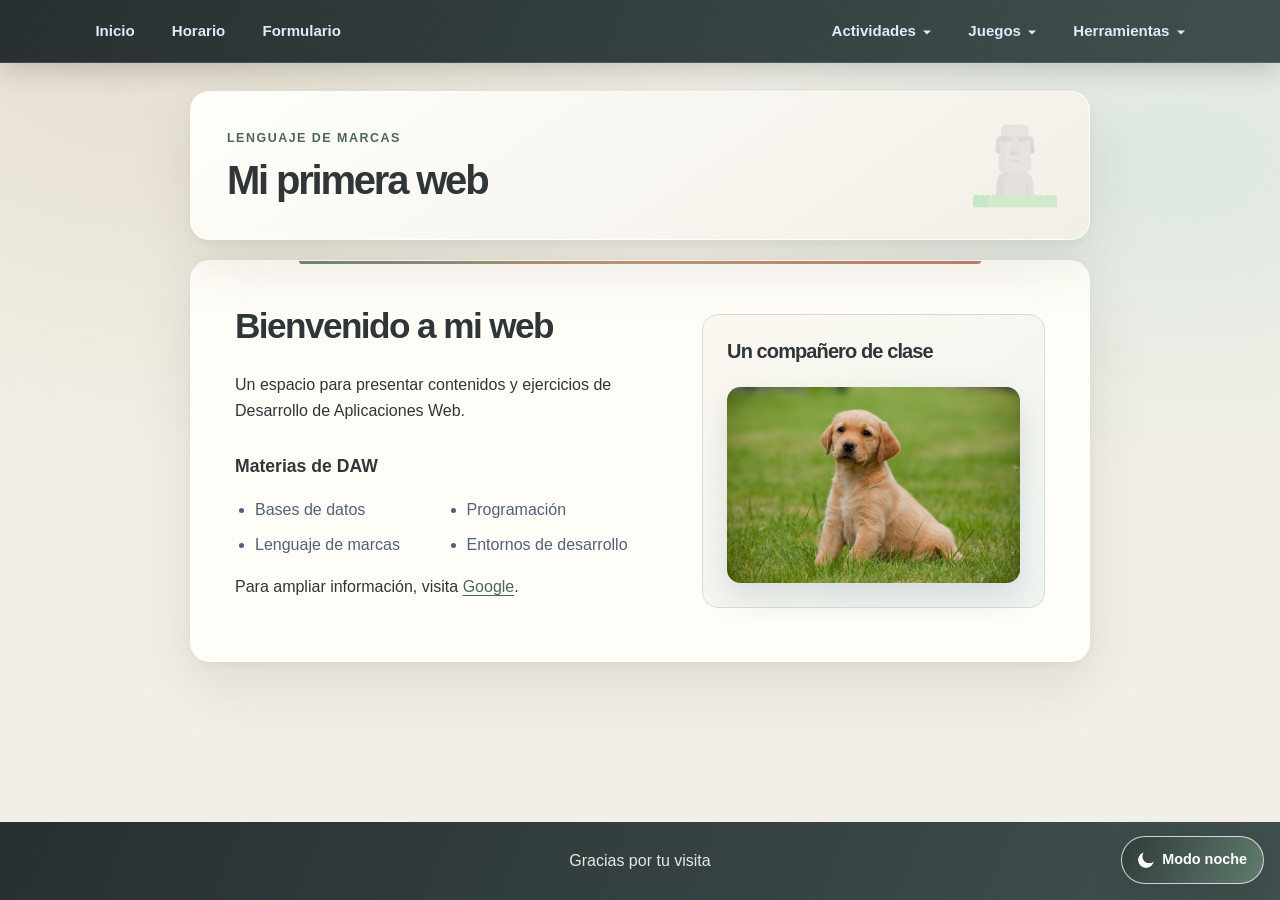
<file: index.html>
<!doctype html>
<html lang="es">
	<head>
		<meta charset="UTF-8">
		<meta name="viewport" content="width=device-width, initial-scale=1">
		<title>Mi primera web</title>
		<link rel="icon" type="image/png" sizes="512x512" href="img/favicon%20moai.png">
		<link rel="shortcut icon" type="image/png" href="img/favicon%20moai.png">
		<link rel="apple-touch-icon" sizes="512x512" href="img/favicon%20moai.png">
		<link rel="stylesheet" href="css/estilo.css">
        <script src="js/tema.js" defer></script>
	</head>
	<body>
		<nav class="site-navigation" aria-label="Navegación principal">
			<ul class="nav-primary">
				<li><a href="index.html">Inicio</a></li>
				<li><a href="html/horario.html">Horario</a></li>
				<li><a href="html/formulario.html">Formulario</a></li>
			</ul>
			<ul class="nav-secondary">
				<li>
					<details class="nav-dropdown">
						<summary>Actividades</summary>
						<div class="nav-menu">
							<a href="actividades.html">Ver todas</a>
							<details class="nav-subdropdown">
								<summary>Act. 1</summary>
								<div class="nav-submenu">
									<a href="Act1/Ej1.html">Ej. 1</a>
									<a href="Act1/Ej2.html">Ej. 2</a>
									<a href="Act1/Ej3.html">Ej. 3</a>
								</div>
							</details>
							<details class="nav-subdropdown">
								<summary>Act. 2</summary>
								<div class="nav-submenu">
									<a href="Act2/Ej1.html">Ej. 1</a>
									<a href="Act2/Ej2.html">Ej. 2</a>
									<a href="Act2/ej3.html">Ej. 3</a>
								</div>
							</details>
						</div>
					</details>
				</li>
				<li>
					<details class="nav-dropdown">
						<summary>Juegos</summary>
						<div class="nav-menu">
							<a href="html/PPTjuego.html">Piedra, papel o tijera</a>
						</div>
					</details>
				</li>
				<li>
					<details class="nav-dropdown">
						<summary>Herramientas</summary>
						<div class="nav-menu">
							<a href="html/Calculadora.html">Calculadora</a>
						</div>
					</details>
				</li>
			</ul>
		</nav>
		<header>
			<p class="eyebrow">Lenguaje de Marcas</p>
			<h1>Mi primera web</h1>
		</header>

		<main class="home-content">
			<section>
				<h2>Bienvenido a mi web</h2>
				<p>Un espacio para presentar contenidos y ejercicios de Desarrollo de Aplicaciones Web.</p>
				<h3>Materias de DAW</h3>
				<ul class="module-list">
					<li>Bases de datos</li>
					<li>Programación</li>
					<li>Lenguaje de marcas</li>
					<li>Entornos de desarrollo</li>
				</ul>
				<p>Para ampliar información, visita <a href="https://www.google.com">Google</a>.</p>
			</section>
			<section class="home-feature">
				<h2>Un compañero de clase</h2>
				<img src="img/perro.jpg" alt="Un perro sentado en el césped">
			</section>
		</main>
		<footer>
			<p>Gracias por tu visita</p>
		</footer>
	</body>
</html>
</file>
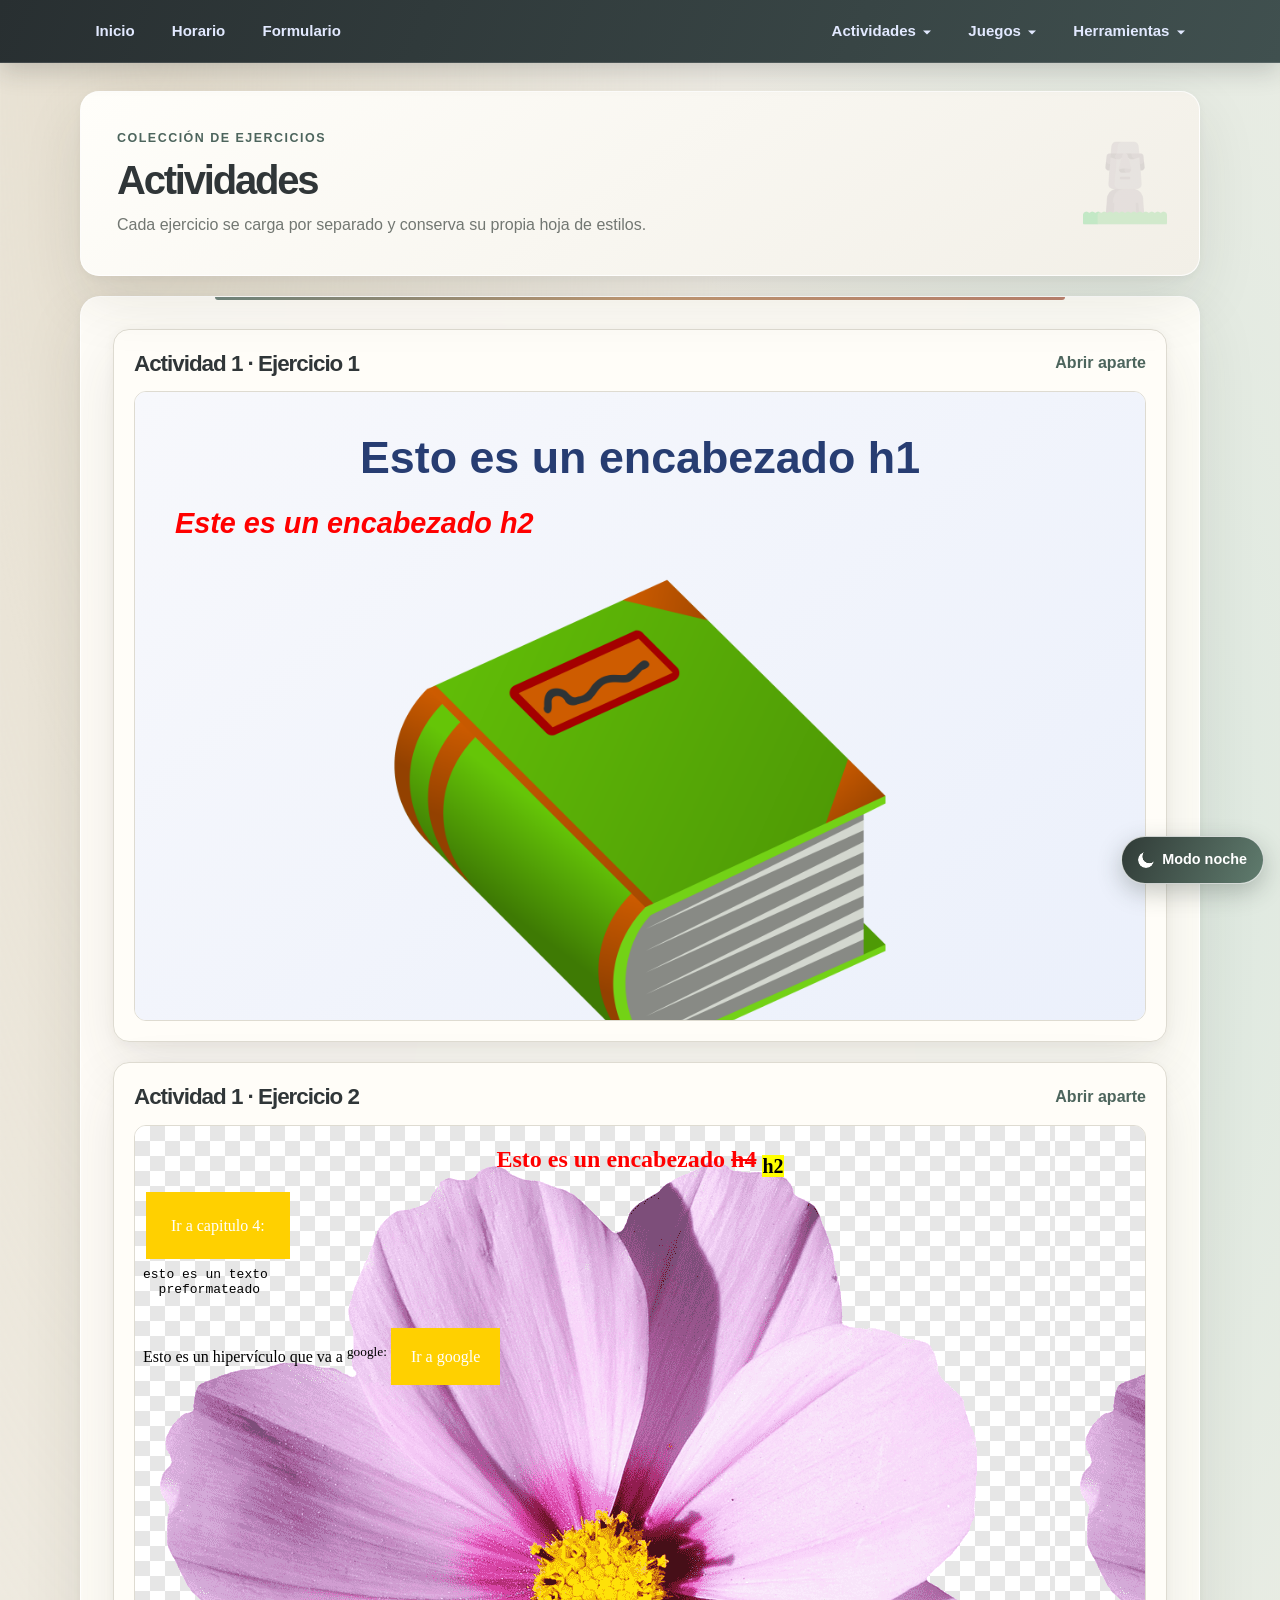
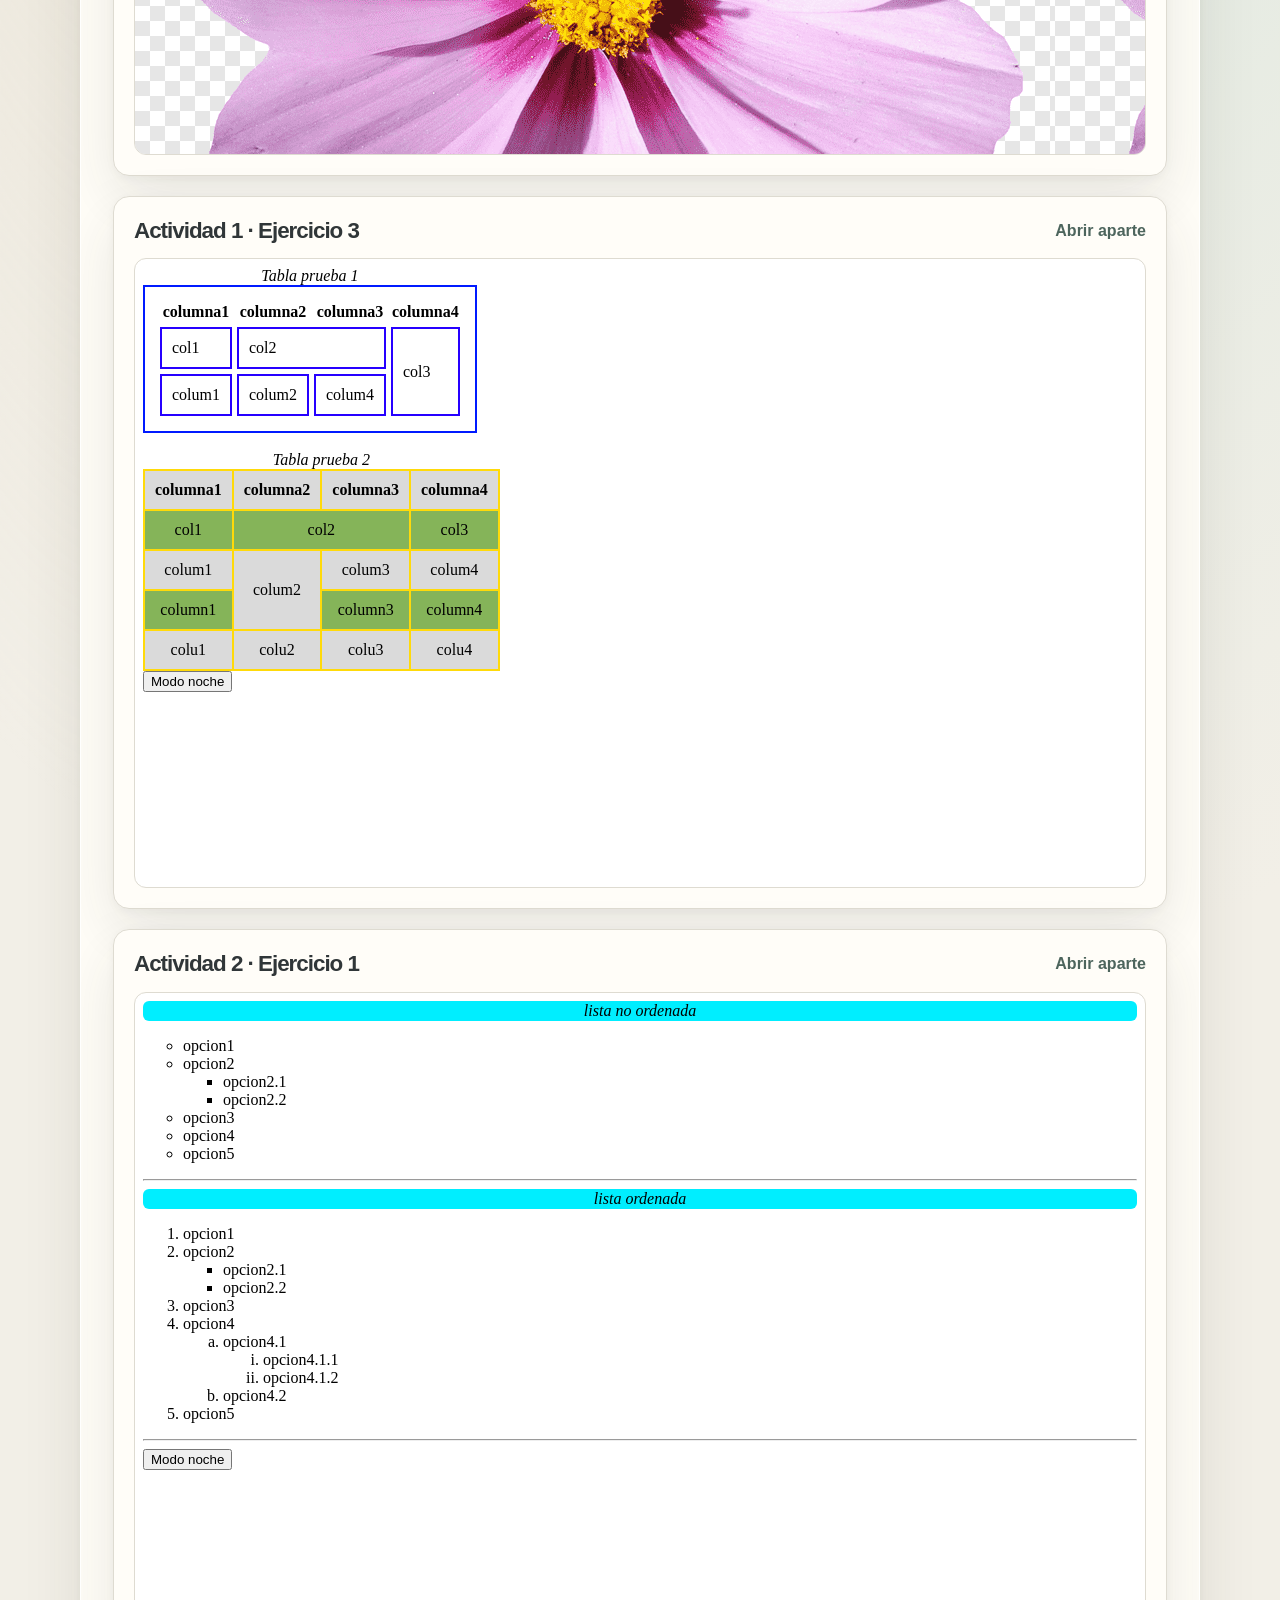
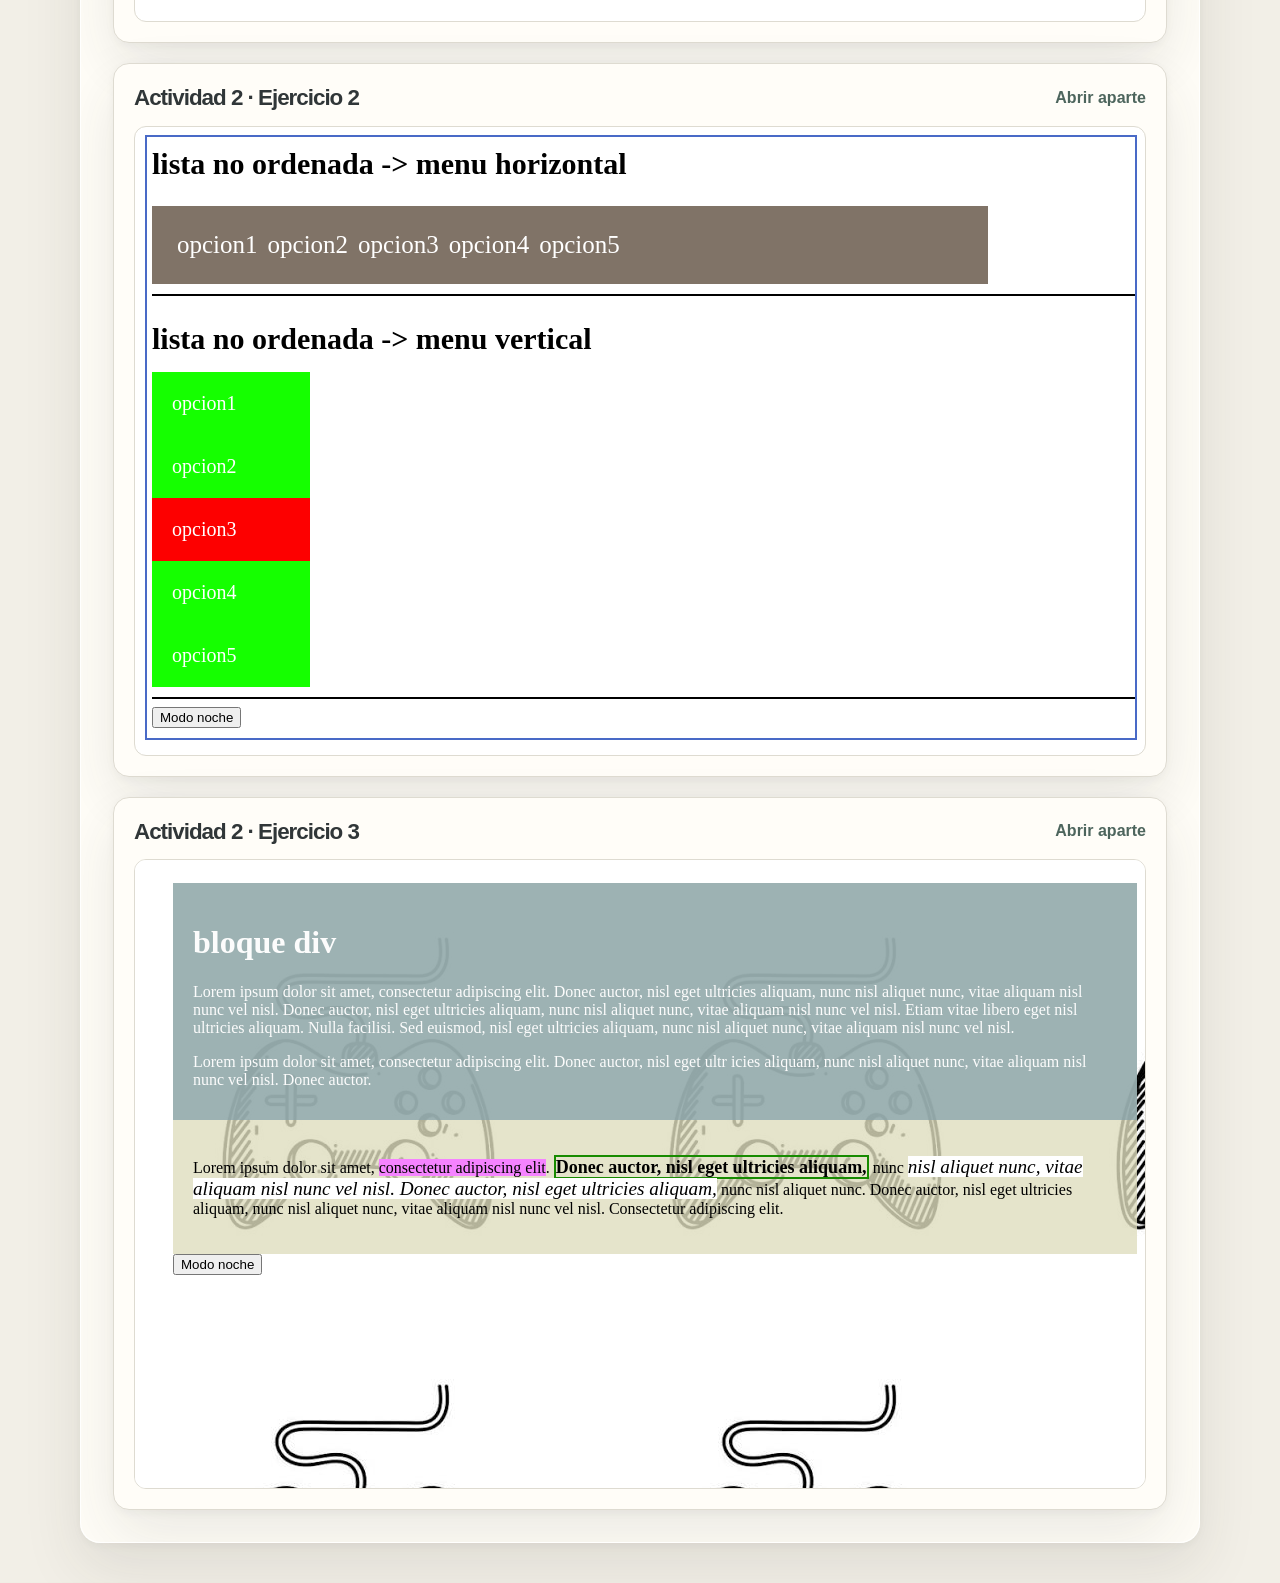
<file: actividades.html>
<!doctype html>
<html lang="es">
  <head>
    <meta charset="UTF-8" />
    <meta name="viewport" content="width=device-width, initial-scale=1" />
    <title>Actividades</title>
    <link rel="icon" type="image/png" sizes="512x512" href="img/favicon%20moai.png" />
    <link rel="shortcut icon" type="image/png" href="img/favicon%20moai.png" />
    <link rel="apple-touch-icon" sizes="512x512" href="img/favicon%20moai.png" />
    <link rel="stylesheet" href="css/estilo.css" />
    <link rel="stylesheet" href="css/estiloActividades.css" />
    <script src="js/tema.js" defer></script>
  </head>
  <body class="activities-page">
    <nav class="site-navigation" aria-label="Navegación principal">
      <ul class="nav-primary">
        <li><a href="index.html">Inicio</a></li>
        <li><a href="html/horario.html">Horario</a></li>
        <li><a href="html/formulario.html">Formulario</a></li>
      </ul>
      <ul class="nav-secondary">
        <li>
          <details class="nav-dropdown">
            <summary>Actividades</summary>
            <div class="nav-menu">
              <a href="actividades.html">Ver todas</a>
              <details class="nav-subdropdown">
                <summary>Act. 1</summary>
                <div class="nav-submenu">
                  <a href="Act1/Ej1.html">Ej. 1</a>
                  <a href="Act1/Ej2.html">Ej. 2</a>
                  <a href="Act1/Ej3.html">Ej. 3</a>
                </div>
              </details>
              <details class="nav-subdropdown">
                <summary>Act. 2</summary>
                <div class="nav-submenu">
                  <a href="Act2/Ej1.html">Ej. 1</a>
                  <a href="Act2/Ej2.html">Ej. 2</a>
                  <a href="Act2/ej3.html">Ej. 3</a>
                </div>
              </details>
            </div>
          </details>
        </li>
        <li>
          <details class="nav-dropdown">
            <summary>Juegos</summary>
            <div class="nav-menu">
              <a href="html/PPTjuego.html">Piedra, papel o tijera</a>
            </div>
          </details>
        </li>
        <li>
          <details class="nav-dropdown">
            <summary>Herramientas</summary>
            <div class="nav-menu">
              <a href="html/Calculadora.html">Calculadora</a>
            </div>
          </details>
        </li>
      </ul>
    </nav>

    <header>
      <p class="eyebrow">Colección de ejercicios</p>
      <h1>Actividades</h1>
      <p>Cada ejercicio se carga por separado y conserva su propia hoja de estilos.</p>
    </header>

    <main class="activity-list">
      <section class="activity-card">
        <div class="activity-card-heading">
          <h2>Actividad 1 · Ejercicio 1</h2>
          <a href="Act1/Ej1.html" target="_blank" rel="noopener">Abrir aparte</a>
        </div>
        <iframe src="Act1/Ej1.html" title="Actividad 1, ejercicio 1" loading="lazy"></iframe>
      </section>

      <section class="activity-card">
        <div class="activity-card-heading">
          <h2>Actividad 1 · Ejercicio 2</h2>
          <a href="Act1/Ej2.html" target="_blank" rel="noopener">Abrir aparte</a>
        </div>
        <iframe src="Act1/Ej2.html" title="Actividad 1, ejercicio 2" loading="lazy"></iframe>
      </section>

      <section class="activity-card">
        <div class="activity-card-heading">
          <h2>Actividad 1 · Ejercicio 3</h2>
          <a href="Act1/Ej3.html" target="_blank" rel="noopener">Abrir aparte</a>
        </div>
        <iframe src="Act1/Ej3.html" title="Actividad 1, ejercicio 3" loading="lazy"></iframe>
      </section>

      <section class="activity-card">
        <div class="activity-card-heading">
          <h2>Actividad 2 · Ejercicio 1</h2>
          <a href="Act2/Ej1.html" target="_blank" rel="noopener">Abrir aparte</a>
        </div>
        <iframe src="Act2/Ej1.html" title="Actividad 2, ejercicio 1" loading="lazy"></iframe>
      </section>

      <section class="activity-card">
        <div class="activity-card-heading">
          <h2>Actividad 2 · Ejercicio 2</h2>
          <a href="Act2/Ej2.html" target="_blank" rel="noopener">Abrir aparte</a>
        </div>
        <iframe src="Act2/Ej2.html" title="Actividad 2, ejercicio 2" loading="lazy"></iframe>
      </section>

      <section class="activity-card">
        <div class="activity-card-heading">
          <h2>Actividad 2 · Ejercicio 3</h2>
          <a href="Act2/ej3.html" target="_blank" rel="noopener">Abrir aparte</a>
        </div>
        <iframe src="Act2/ej3.html" title="Actividad 2, ejercicio 3" loading="lazy"></iframe>
      </section>
    </main>
  </body>
</html>
</file>
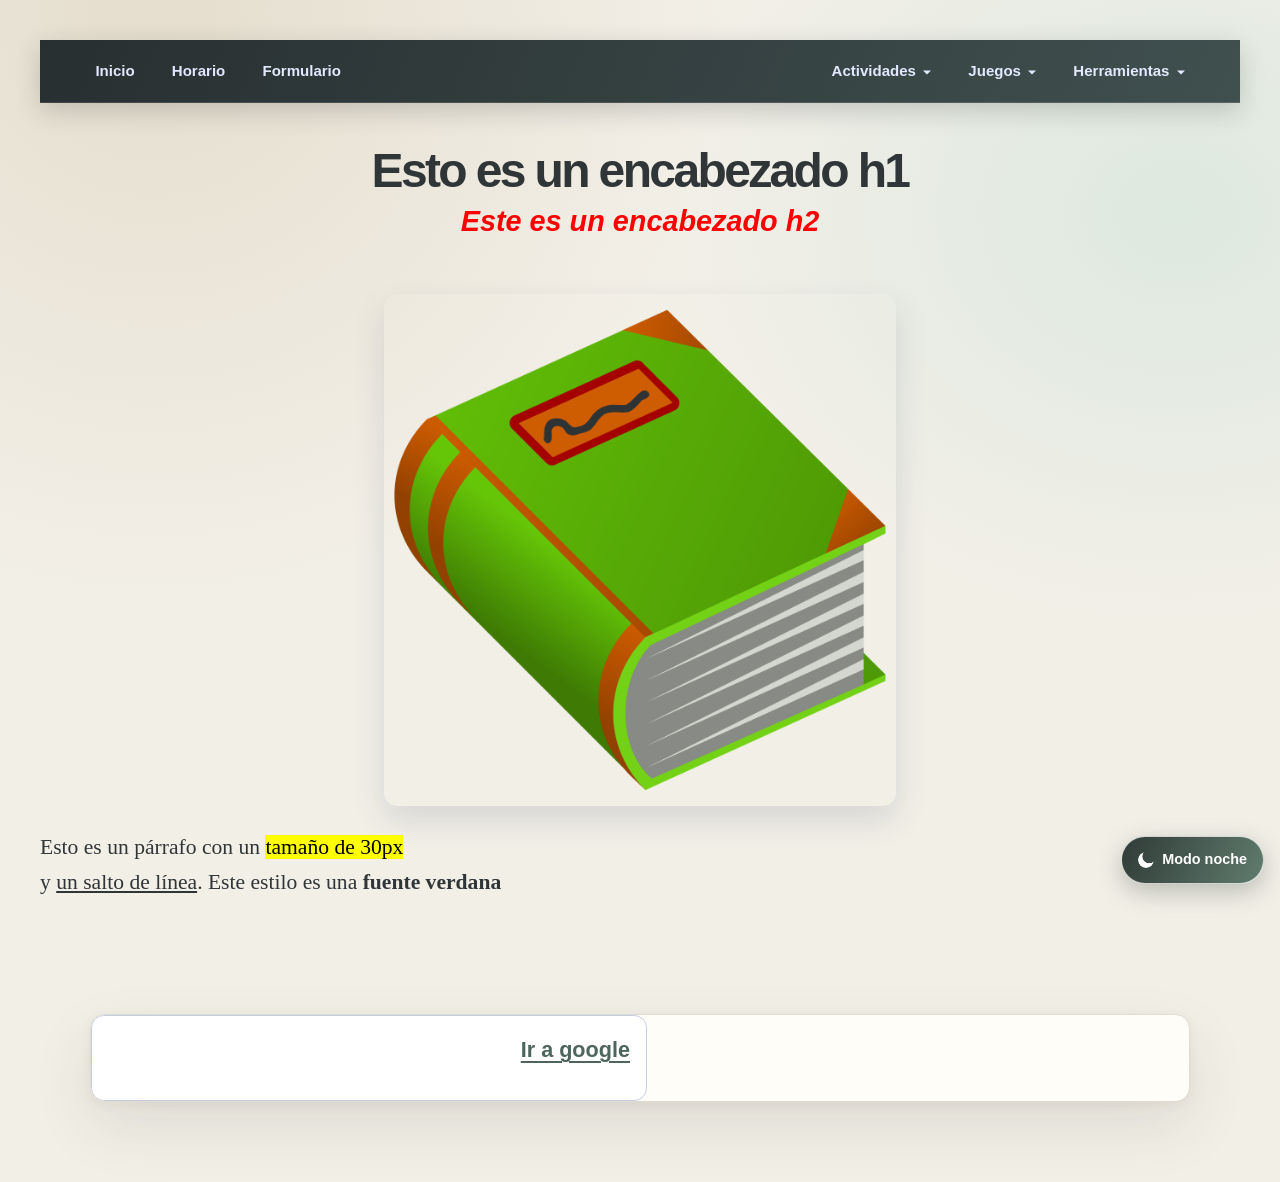
<file: Act1/Ej1.html>
<html lang="es">
  <head>
    <meta charset="UTF-8" />
    <meta name="viewport" content="width=device-width, initial-scale=1" />
    <title>Actividad complementaria 1 Ej 1</title>
    <link rel="icon" type="image/png" sizes="512x512" href="../img/favicon%20moai.png" />
    <link rel="shortcut icon" type="image/png" href="../img/favicon%20moai.png" />
    <link rel="apple-touch-icon" sizes="512x512" href="../img/favicon%20moai.png" />
    <link rel="stylesheet" href="css/estiloEj1.css" />
    <link rel="stylesheet" href="../css/estilo.css" />
    <script>
      if (window.self !== window.top) {
        document.documentElement.classList.add("activity-embedded");
        const sharedStylesheet = document.querySelector('link[href="../css/estilo.css"]');
        if (sharedStylesheet) sharedStylesheet.disabled = true;
      }
    </script>
    <script src="../../js/tema.js" defer></script>
  </head>
  <body>
    <nav class="site-navigation" aria-label="Navegación principal">
      <ul class="nav-primary">
        <li><a href="../index.html">Inicio</a></li>
        <li><a href="../html/horario.html">Horario</a></li>
        <li><a href="../html/formulario.html">Formulario</a></li>
      </ul>
      <ul class="nav-secondary">
        <li>
          <details class="nav-dropdown">
            <summary>Actividades</summary>
            <div class="nav-menu">
              <a href="../actividades.html">Ver todas</a>
              <details class="nav-subdropdown">
                <summary>Act. 1</summary>
                <div class="nav-submenu">
                  <a href="Ej1.html">Ej. 1</a>
                  <a href="Ej2.html">Ej. 2</a>
                  <a href="Ej3.html">Ej. 3</a>
                </div>
              </details>
              <details class="nav-subdropdown">
                <summary>Act. 2</summary>
                <div class="nav-submenu">
                  <a href="../Act2/Ej1.html">Ej. 1</a>
                  <a href="../Act2/Ej2.html">Ej. 2</a>
                  <a href="../Act2/ej3.html">Ej. 3</a>
                </div>
              </details>
            </div>
          </details>
        </li>
        <li>
          <details class="nav-dropdown">
            <summary>Juegos</summary>
            <div class="nav-menu">
              <a href="../html/PPTjuego.html">Piedra, papel o tijera</a>
            </div>
          </details>
        </li>
        <li>
          <details class="nav-dropdown">
            <summary>Herramientas</summary>
            <div class="nav-menu">
              <a href="../html/Calculadora.html">Calculadora</a>
            </div>
          </details>
        </li>
      </ul>
    </nav>
    <h1>Esto es un encabezado h1</h1>
    <h2 style="font-style: italic; color: red">Este es un encabezado h2</h2>
    <img style="height: 400px; padding-left: 40%" src="img/Libro.png" />
    <p style="font-family: Verdana; font-size: 30px">
      Esto es un párrafo con un <mark>tamaño de 30px</mark> <br />y
      <u>un salto de línea</u>. Este estilo es una <b>fuente verdana</b>
    </p>

    <hr />
    <table>
      <th
        style="
          background-color: rgb(207, 207, 209);
          border: 1px solid rgb(18, 2, 236);
          padding: 0px;
        "
      >
        <p>
          Esto es un hipervículo que va a google:
          <a href="https://www.google.com">Ir a google</a>
        </p>
      </th>
    </table>
  </body>
</html>
</file>
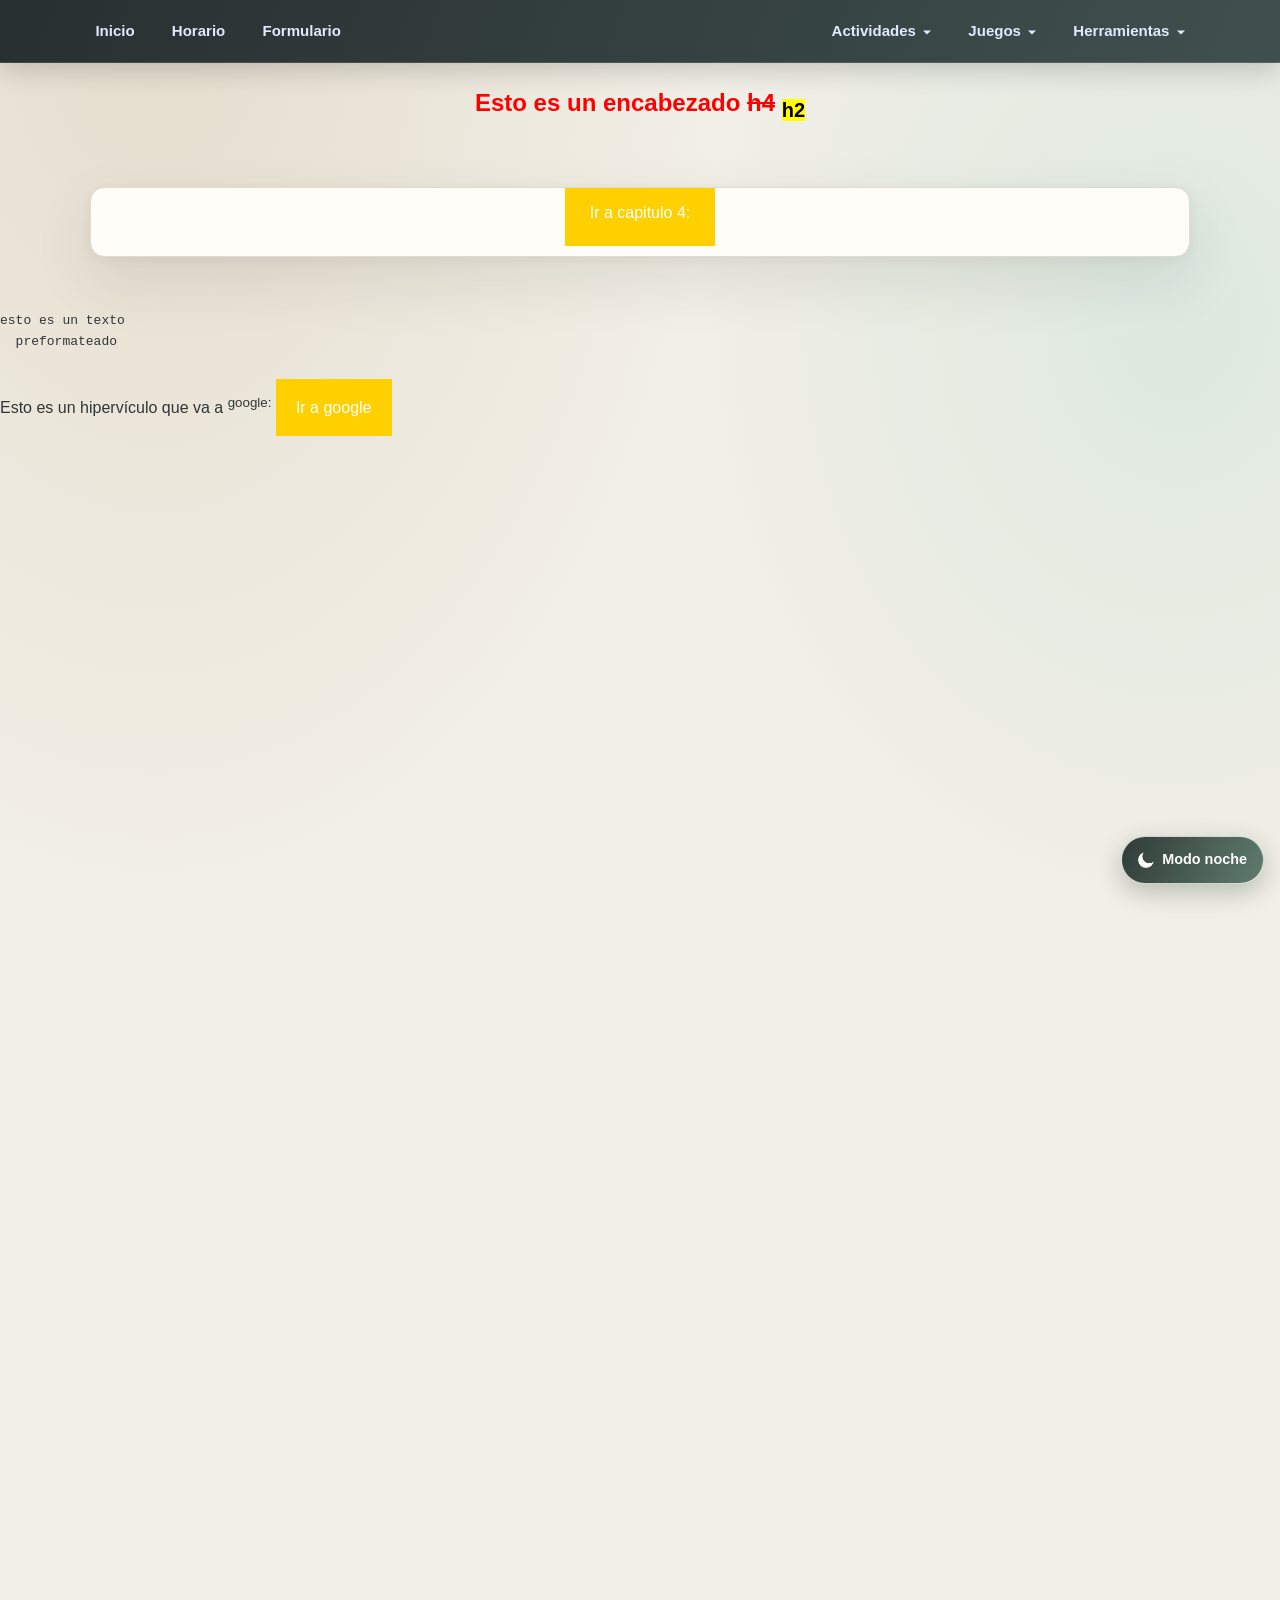
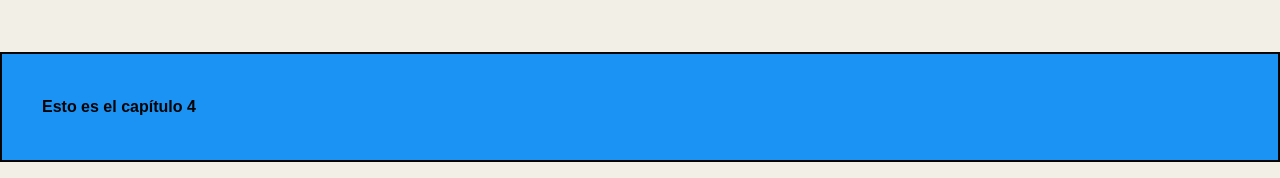
<file: Act1/Ej2.html>
<!doctype html>
<html lang="es">
  <head>
    <meta charset="UTF-8" />
    <meta name="viewport" content="width=device-width, initial-scale=1" />
    <title>Actividad complementaria 1 Ej 2</title>
    <link rel="icon" type="image/png" sizes="512x512" href="../img/favicon%20moai.png" />
    <link rel="shortcut icon" type="image/png" href="../img/favicon%20moai.png" />
    <link rel="apple-touch-icon" sizes="512x512" href="../img/favicon%20moai.png" />
    <link rel="stylesheet" href="css/estiloAct1.css" />
    <link rel="stylesheet" href="../css/estilo.css" />
    <script>
      if (window.self !== window.top) {
        document.documentElement.classList.add("activity-embedded");
        const sharedStylesheet = document.querySelector('link[href="../css/estilo.css"]');
        if (sharedStylesheet) sharedStylesheet.disabled = true;
      }
    </script>
    <script src="../../js/tema.js" defer></script>
  </head>
  <body background="img/flor.png">
    <nav class="site-navigation" aria-label="Navegación principal">
      <ul class="nav-primary">
        <li><a href="../index.html">Inicio</a></li>
        <li><a href="../html/horario.html">Horario</a></li>
        <li><a href="../html/formulario.html">Formulario</a></li>
      </ul>
      <ul class="nav-secondary">
        <li>
          <details class="nav-dropdown">
            <summary>Actividades</summary>
            <div class="nav-menu">
              <a href="../actividades.html">Ver todas</a>
              <details class="nav-subdropdown">
                <summary>Act. 1</summary>
                <div class="nav-submenu">
                  <a href="Ej1.html">Ej. 1</a>
                  <a href="Ej2.html">Ej. 2</a>
                  <a href="Ej3.html">Ej. 3</a>
                </div>
              </details>
              <details class="nav-subdropdown">
                <summary>Act. 2</summary>
                <div class="nav-submenu">
                  <a href="../Act2/Ej1.html">Ej. 1</a>
                  <a href="../Act2/Ej2.html">Ej. 2</a>
                  <a href="../Act2/ej3.html">Ej. 3</a>
                </div>
              </details>
            </div>
          </details>
        </li>
        <li>
          <details class="nav-dropdown">
            <summary>Juegos</summary>
            <div class="nav-menu">
              <a href="../html/PPTjuego.html">Piedra, papel o tijera</a>
            </div>
          </details>
        </li>
        <li>
          <details class="nav-dropdown">
            <summary>Herramientas</summary>
            <div class="nav-menu">
              <a href="../html/Calculadora.html">Calculadora</a>
            </div>
          </details>
        </li>
      </ul>
    </nav>
    <h2 style="color: red; text-align: center">
      Esto es un encabezado <del>h4</del> <sub><mark>h2</mark></sub>
    </h2>

    <table>
      <tr>
        <td>
          <p><a class="cap4" href="#cap4footer">Ir a capitulo 4:</a></p>
        </td>
      </tr>
    </table>
    <pre>
esto es un texto 
  preformateado</pre
    >
    <br />
    <p>
      Esto es un hipervículo que va a <sup>google:</sup>
      <a class="iraGoogle" href="https://www.google.com">Ir a google</a>
    </p>
    <br /><br /><br /><br /><br /><br /><br /><br /><br /><br /><br /><br /><br /><br /><br /><br /><br /><br /><br /><br /><br /><br /><br /><br /><br />
    <br /><br /><br /><br /><br /><br /><br /><br /><br /><br /><br /><br /><br /><br /><br /><br /><br /><br /><br /><br /><br />
    <p id="cap4footer" class="cap4footer">Esto es el capítulo 4</p>
  </body>
</html>
</file>
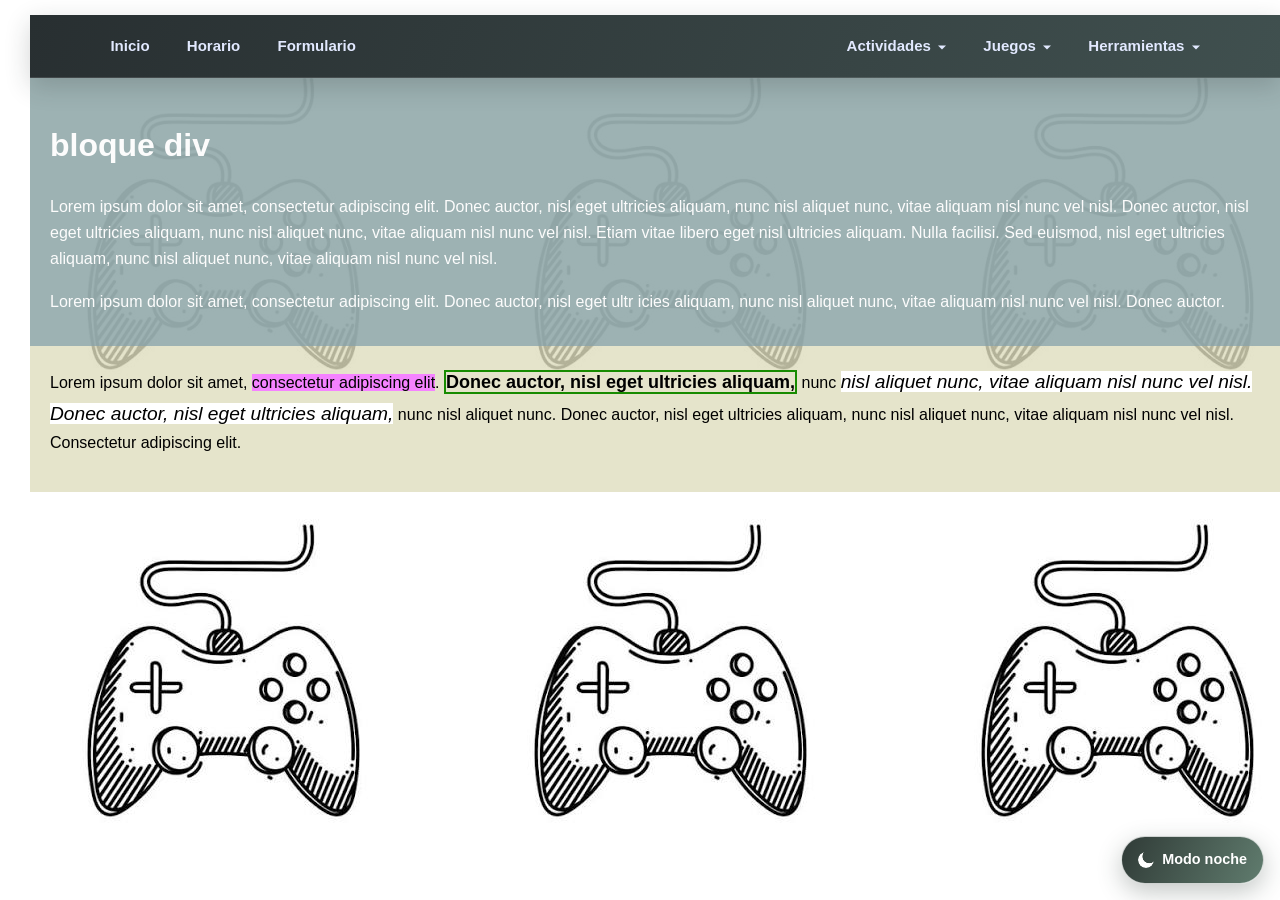
<file: Act2/ej3.html>
<!doctype html>
<html lang="es">
  <head>
    <meta charset="UTF-8" />
    <meta name="viewport" content="width=device-width, initial-scale=1" />
    <title>Actividad complementaria Ej 3</title>
    <link rel="icon" type="image/png" sizes="512x512" href="../img/favicon%20moai.png" />
    <link rel="shortcut icon" type="image/png" href="../img/favicon%20moai.png" />
    <link rel="apple-touch-icon" sizes="512x512" href="../img/favicon%20moai.png" />
    <link rel="stylesheet" href="cssAct2/estiloAct2.css" />
    <link rel="stylesheet" href="../css/estilo.css" />
    <script>
      if (window.self !== window.top) {
        document.documentElement.classList.add("activity-embedded");
        const sharedStylesheet = document.querySelector('link[href="../css/estilo.css"]');
        if (sharedStylesheet) sharedStylesheet.disabled = true;
      }
    </script>
    <script src="../../js/tema.js" defer></script>
  </head>
  <body class="body1">
    <nav class="site-navigation" aria-label="Navegación principal">
      <ul class="nav-primary">
        <li><a href="../index.html">Inicio</a></li>
        <li><a href="../html/horario.html">Horario</a></li>
        <li><a href="../html/formulario.html">Formulario</a></li>
      </ul>
      <ul class="nav-secondary">
        <li>
          <details class="nav-dropdown">
            <summary>Actividades</summary>
            <div class="nav-menu">
              <a href="../actividades.html">Ver todas</a>
              <details class="nav-subdropdown">
                <summary>Act. 1</summary>
                <div class="nav-submenu">
                  <a href="../Act1/Ej1.html">Ej. 1</a>
                  <a href="../Act1/Ej2.html">Ej. 2</a>
                  <a href="../Act1/Ej3.html">Ej. 3</a>
                </div>
              </details>
              <details class="nav-subdropdown">
                <summary>Act. 2</summary>
                <div class="nav-submenu">
                  <a href="Ej1.html">Ej. 1</a>
                  <a href="Ej2.html">Ej. 2</a>
                  <a href="ej3.html">Ej. 3</a>
                </div>
              </details>
            </div>
          </details>
        </li>
        <li>
          <details class="nav-dropdown">
            <summary>Juegos</summary>
            <div class="nav-menu">
              <a href="../html/PPTjuego.html">Piedra, papel o tijera</a>
            </div>
          </details>
        </li>
        <li>
          <details class="nav-dropdown">
            <summary>Herramientas</summary>
            <div class="nav-menu">
              <a href="../html/Calculadora.html">Calculadora</a>
            </div>
          </details>
        </li>
      </ul>
    </nav>
    <div class="tabladiv1">
      <h1>bloque div</h1>
      <p>
        Lorem ipsum dolor sit amet, consectetur adipiscing elit. Donec auctor,
        nisl eget ultricies aliquam, nunc nisl aliquet nunc, vitae aliquam nisl
        nunc vel nisl. Donec auctor, nisl eget ultricies aliquam, nunc nisl
        aliquet nunc, vitae aliquam nisl nunc vel nisl. Etiam vitae libero eget
        nisl ultricies aliquam. Nulla facilisi. Sed euismod, nisl eget ultricies
        aliquam, nunc nisl aliquet nunc, vitae aliquam nisl nunc vel nisl.
      </p>
      <p>
        Lorem ipsum dolor sit amet, consectetur adipiscing elit. Donec auctor,
        nisl eget ultr icies aliquam, nunc nisl aliquet nunc, vitae aliquam nisl
        nunc vel nisl. Donec auctor.
      </p>
    </div>
    <div class="tabladiv2">
      <p>
        Lorem ipsum dolor sit amet,
        <mark class="mark1">consectetur adipiscing elit</mark>.
        <b class="border1">Donec auctor, nisl eget ultricies aliquam,</b> nunc
        <mark class="mark2"
          >nisl aliquet nunc, vitae aliquam nisl nunc vel nisl. Donec auctor,
          nisl eget ultricies aliquam,</mark
        >
        nunc nisl aliquet nunc. Donec auctor, nisl eget ultricies aliquam, nunc
        nisl aliquet nunc, vitae aliquam nisl nunc vel nisl. Consectetur
        adipiscing elit.
      </p>
    </div>
  </body>
</html>
</file>
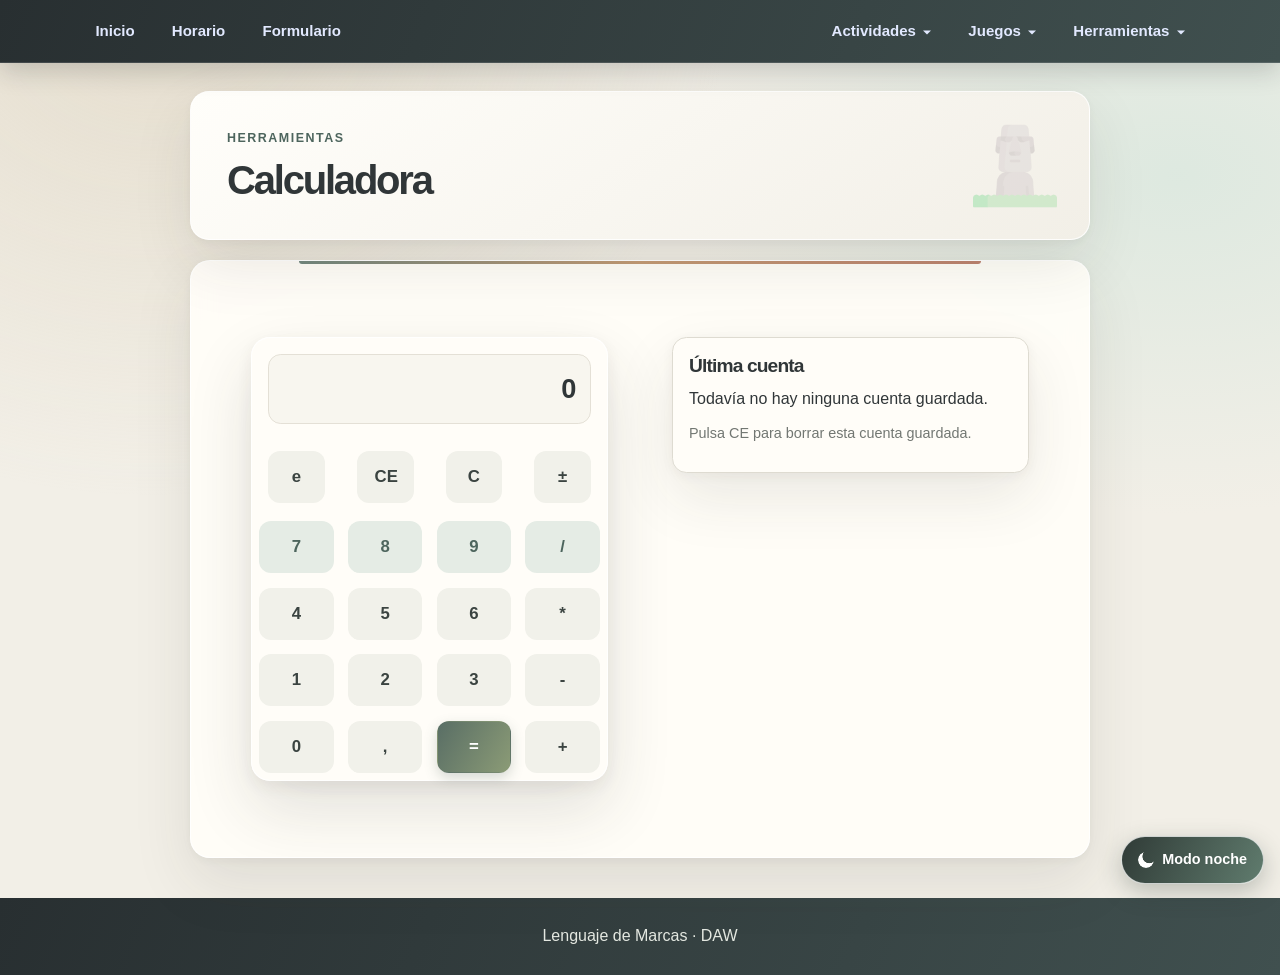
<file: html/Calculadora.html>
<!DOCTYPE html>
<html lang="es">
    <head>
        <meta charset="UTF-8">
        <meta name="viewport" content="width=device-width, initial-scale=1">
        <title>Calculadora</title>
        <link rel="icon" type="image/png" sizes="512x512" href="../img/favicon%20moai.png" />
        <link rel="shortcut icon" type="image/png" href="../img/favicon%20moai.png" />
        <link rel="apple-touch-icon" sizes="512x512" href="../img/favicon%20moai.png" />
        <link rel="stylesheet" href="../css/estilo.css">
        <script src="../js/calculadora.js" defer></script>
        <script src="../js/tema.js" defer></script>
    </head>

    <body class="calculator-page">
        <nav class="site-navigation" aria-label="Navegación principal">
            <ul class="nav-primary">
                <li><a href="../index.html">Inicio</a></li>
                <li><a href="horario.html">Horario</a></li>
                <li><a href="formulario.html">Formulario</a></li>
            </ul>
            <ul class="nav-secondary">
                <li>
                    <details class="nav-dropdown">
                        <summary>Actividades</summary>
                        <div class="nav-menu">
                            <a href="../actividades.html">Ver todas</a>
                            <details class="nav-subdropdown">
                                <summary>Act. 1</summary>
                                <div class="nav-submenu">
                                    <a href="../Act1/Ej1.html">Ej. 1</a>
                                    <a href="../Act1/Ej2.html">Ej. 2</a>
                                    <a href="../Act1/Ej3.html">Ej. 3</a>
                                </div>
                            </details>
                            <details class="nav-subdropdown">
                                <summary>Act. 2</summary>
                                <div class="nav-submenu">
                                    <a href="../Act2/Ej1.html">Ej. 1</a>
                                    <a href="../Act2/Ej2.html">Ej. 2</a>
                                    <a href="../Act2/ej3.html">Ej. 3</a>
                                </div>
                            </details>
                        </div>
                    </details>
                </li>
                <li>
                    <details class="nav-dropdown">
                        <summary>Juegos</summary>
                        <div class="nav-menu">
                            <a href="PPTjuego.html">Piedra, papel o tijera</a>
                        </div>
                    </details>
                </li>
                <li>
                    <details class="nav-dropdown">
                        <summary>Herramientas</summary>
                        <div class="nav-menu">
                            <a href="Calculadora.html">Calculadora</a>
                        </div>
                    </details>
                </li>
            </ul>
        </nav>
        <header>
            <p class="eyebrow">Herramientas</p>
            <h1>Calculadora</h1>
        </header>
        <main class="calculator-page">
          <table class="calculator">
            <thead>
              <tr>
                <th colspan="4">
                  <input
                    type="text"
                    id="pantalla"
                    value="0"
                    readonly
                    aria-label="Pantalla de la calculadora"
                  />
                </th>
              </tr>
            </thead>
            <tbody>
              <tr>
                <th><button type="button" onclick="insertarEuler()" aria-label="Insertar el número e">e</button></th>
                <th><button type="button" onclick="borrarEntrada()" aria-label="Borrar la entrada actual y la última cuenta">CE</button></th>
                <th><button type="button" onclick="borrar()" aria-label="Borrar todo">C</button></th>
                <th><button type="button" onclick="cambiarSigno()" aria-label="Cambiar el signo">±</button></th>
              </tr>
              <tr>
                <th><button type="button" onclick="escribir('7')">7</button></th>
                <th><button type="button" onclick="escribir('8')">8</button></th>
                <th><button type="button" onclick="escribir('9')">9</button></th>
                <th><button type="button" onclick="escribir('/')">/</button></th>
              </tr>
              <tr>
                <th><button type="button" onclick="escribir('4')">4</button></th>
                <th><button type="button" onclick="escribir('5')">5</button></th>
                <th><button type="button" onclick="escribir('6')">6</button></th>
                <th><button type="button" onclick="escribir('*')">*</button></th>
              </tr>
              <tr>
                <th><button type="button" onclick="escribir('1')">1</button></th>
                <th><button type="button" onclick="escribir('2')">2</button></th>
                <th><button type="button" onclick="escribir('3')">3</button></th>
                <th><button type="button" onclick="escribir('-')">-</button></th>
              </tr>
              <tr>
                <th><button type="button" onclick="escribir('0')">0</button></th>
                <th><button type="button" onclick="escribir(',')">,</button></th>
                <th><button type="button" onclick="calcular()">=</button></th>
                <th><button type="button" onclick="escribir('+')">+</button></th>
              </tr>
            </tbody>
          </table>
          <section class="calculator-memory" aria-labelledby="calculator-memory-title">
            <h2 id="calculator-memory-title">Última cuenta</h2>
            <p id="ultima-cuenta">Todavía no hay ninguna cuenta guardada.</p>
            <p class="calculator-memory__note">Pulsa CE para borrar esta cuenta guardada.</p>
            <p id="estado-memoria" class="calculator-memory__status" role="status" aria-live="polite"></p>
          </section>
        </main>
        <footer><p>Lenguaje de Marcas · DAW</p></footer>
    </body>
</html>
</file>
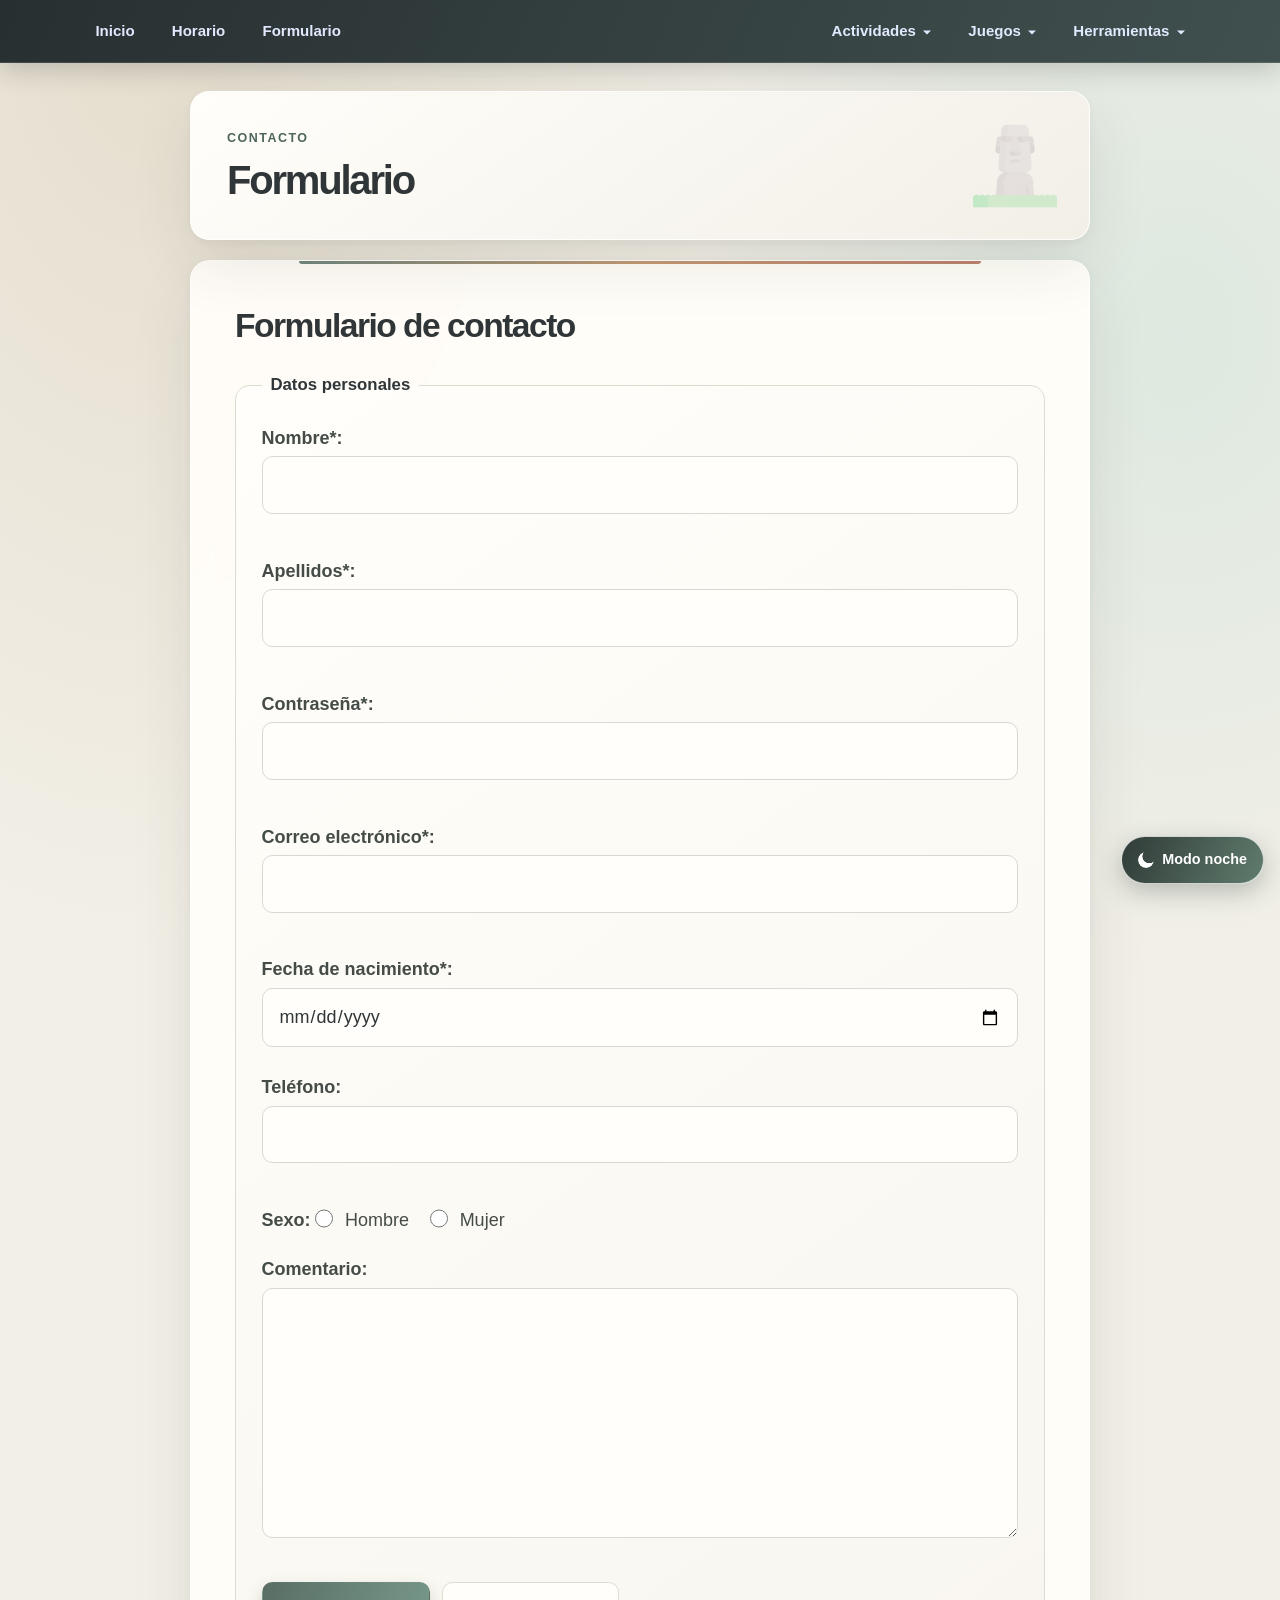
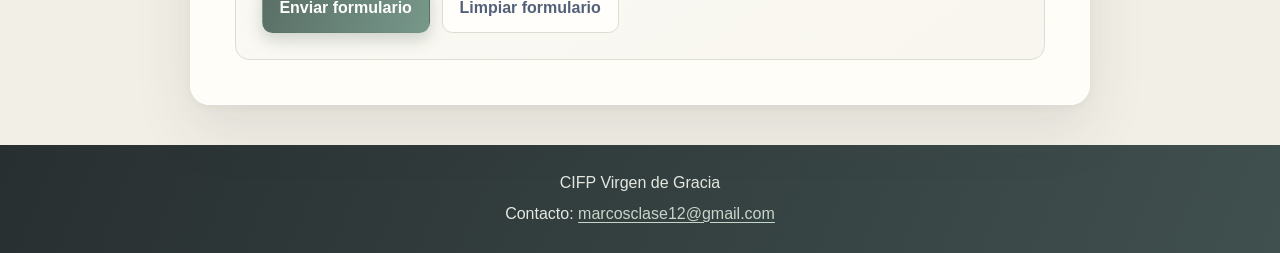
<file: html/formulario.html>
<!doctype html>
<html lang="es">
  <head>
    <meta charset="UTF-8" />
    <meta name="viewport" content="width=device-width, initial-scale=1" />
    <title>Formulario</title>
    <link rel="icon" type="image/png" sizes="512x512" href="../img/favicon%20moai.png" />
    <link rel="shortcut icon" type="image/png" href="../img/favicon%20moai.png" />
    <link rel="apple-touch-icon" sizes="512x512" href="../img/favicon%20moai.png" />
    <link rel="stylesheet" href="../css/estilo.css" />
    <script src="../js/tema.js" defer></script>
  </head>
  <body>
    <nav class="site-navigation" aria-label="Navegación principal">
      <ul class="nav-primary">
        <li><a href="../index.html">Inicio</a></li>
        <li><a href="horario.html">Horario</a></li>
        <li><a href="formulario.html">Formulario</a></li>
      </ul>
      <ul class="nav-secondary">
        <li>
          <details class="nav-dropdown">
            <summary>Actividades</summary>
            <div class="nav-menu">
              <a href="../actividades.html">Ver todas</a>
              <details class="nav-subdropdown">
                <summary>Act. 1</summary>
                <div class="nav-submenu">
                  <a href="../Act1/Ej1.html">Ej. 1</a>
                  <a href="../Act1/Ej2.html">Ej. 2</a>
                  <a href="../Act1/Ej3.html">Ej. 3</a>
                </div>
              </details>
              <details class="nav-subdropdown">
                <summary>Act. 2</summary>
                <div class="nav-submenu">
                  <a href="../Act2/Ej1.html">Ej. 1</a>
                  <a href="../Act2/Ej2.html">Ej. 2</a>
                  <a href="../Act2/ej3.html">Ej. 3</a>
                </div>
              </details>
            </div>
          </details>
        </li>
        <li>
          <details class="nav-dropdown">
            <summary>Juegos</summary>
            <div class="nav-menu">
              <a href="PPTjuego.html">Piedra, papel o tijera</a>
            </div>
          </details>
        </li>
        <li>
          <details class="nav-dropdown">
            <summary>Herramientas</summary>
            <div class="nav-menu">
              <a href="Calculadora.html">Calculadora</a>
            </div>
          </details>
        </li>
      </ul>
    </nav>
    <header>
      <p class="eyebrow">Contacto</p>
      <h1>Formulario</h1>
    </header>
    <main>
      <h2>Formulario de contacto</h2>
      <form>
        <fieldset>
          <legend>Datos personales</legend>
          <p>
            <label for="nombre">Nombre*:</label>
            <input
              type="text"
              id="nombre"
              name="nombre"
              required
              maxlength="15"
            /><br />
          </p>
          <p>
            <label for="apellido">Apellidos*:</label>
            <input
              type="text"
              id="apellido"
              name="apellido"
              required
              maxlength="30"
            /><br />
          </p>
          <p>
            <label for="pass">Contraseña*:</label>
            <input
              type="password"
              id="pass"
              name="pass"
              required
              minlength="8"
              maxlength="20"
            /><br />
          </p>
          <p>
            <label for="email">Correo electrónico*:</label>
            <input type="email" id="email" name="email" required /><br />
          </p>
          <label for="fecha">Fecha de nacimiento*:</label>
          <input type="date" id="fecha" name="fecha" /><br />
          <p>
            <label for="telefono">Teléfono:</label>
            <input
              type="tel"
              id="telefono"
              name="telefono"
              maxlength="9"
            /><br />
          </p>
          <p>
            <label for="sexo">Sexo:</label>
            <input type="radio" id="hombre" name="sexo" value="hombre" />
            <label for="hombre">Hombre</label>
            <input type="radio" id="mujer" name="sexo" value="mujer" />
            <label for="mujer">Mujer</label><br />
          </p>
          <p>
            <label for="comentario">Comentario:</label><br />
            <textarea
              id="comentario"
              name="comentario"
              rows="8"
              cols="50"
              maxlength="500"
            ></textarea
            ><br />
          </p>
          <div class="form-actions">
            <button type="submit">Enviar formulario</button>
            <button type="reset">Limpiar formulario</button>
          </div>
        </fieldset>
      </form>
    </main>
    <footer>
      <p>CIFP Virgen de Gracia</p>
      <p>
        Contacto:
        <a href="mailto:marcosclase124@gmail.com">marcosclase12@gmail.com</a>
      </p>
    </footer>
  </body>
</html>
</file>
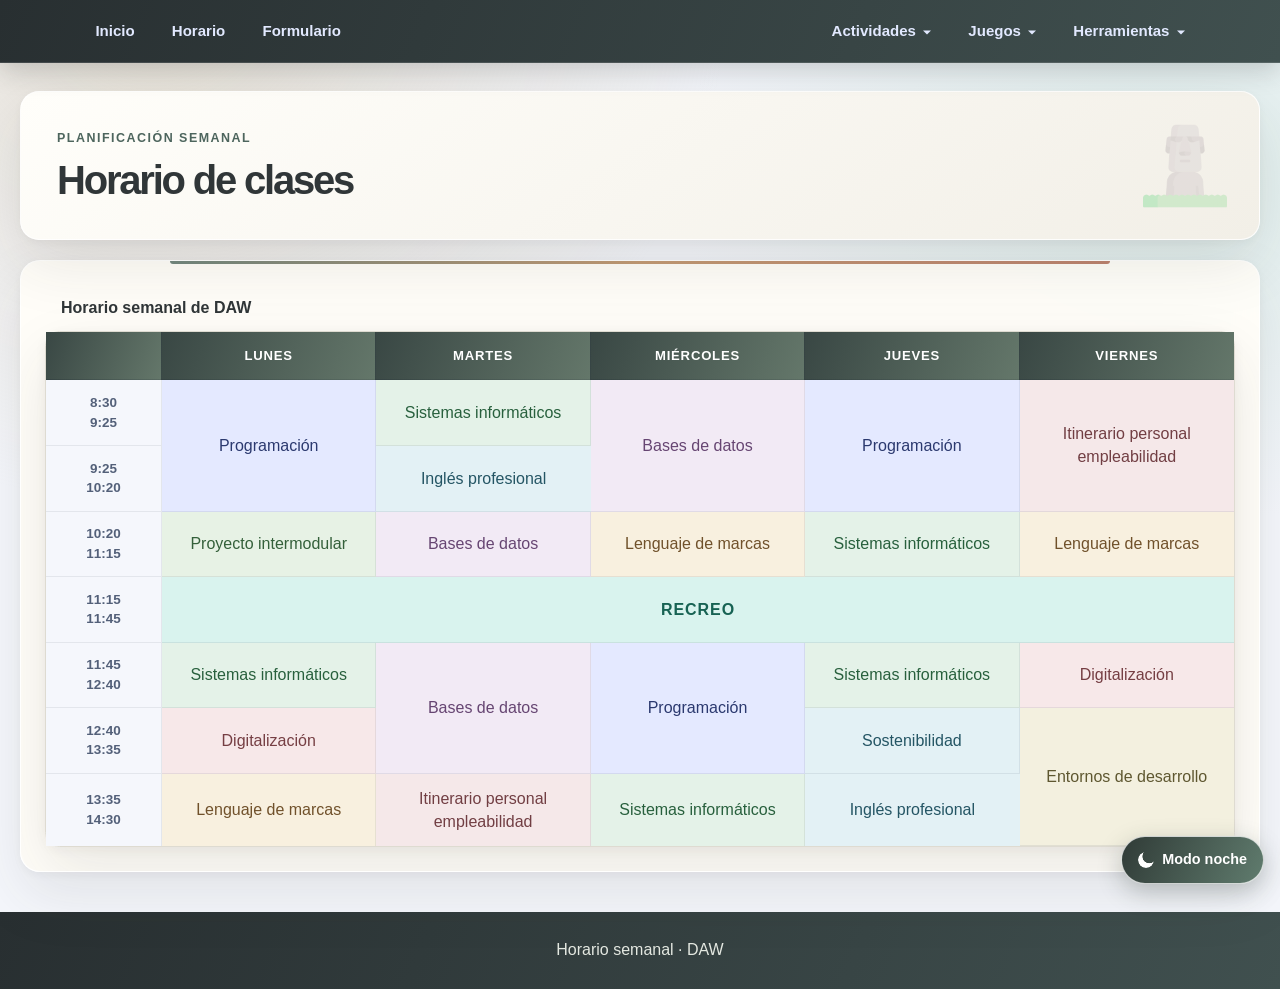
<file: html/horario.html>
<html>
  <head>
    <meta charset="UTF-8" />
    <meta name="viewport" content="width=device-width, initial-scale=1" />
    <title>Horario semanal</title>
    <link rel="icon" type="image/png" sizes="512x512" href="../img/favicon%20moai.png" />
    <link rel="shortcut icon" type="image/png" href="../img/favicon%20moai.png" />
    <link rel="apple-touch-icon" sizes="512x512" href="../img/favicon%20moai.png" />
    <link rel="stylesheet" href="../css/estilo.css" />
    <link rel="stylesheet" href="../css/estiloWebEj.css" />
    <script src="../js/tema.js" defer></script>
  </head>
  <body class="schedule-page">
    <nav class="site-navigation" aria-label="Navegación principal">
      <ul class="nav-primary">
        <li><a href="../index.html">Inicio</a></li>
        <li><a href="horario.html">Horario</a></li>
        <li><a href="formulario.html">Formulario</a></li>
      </ul>
      <ul class="nav-secondary">
        <li>
          <details class="nav-dropdown">
            <summary>Actividades</summary>
            <div class="nav-menu">
              <a href="../actividades.html">Ver todas</a>
              <details class="nav-subdropdown">
                <summary>Act. 1</summary>
                <div class="nav-submenu">
                  <a href="../Act1/Ej1.html">Ej. 1</a>
                  <a href="../Act1/Ej2.html">Ej. 2</a>
                  <a href="../Act1/Ej3.html">Ej. 3</a>
                </div>
              </details>
              <details class="nav-subdropdown">
                <summary>Act. 2</summary>
                <div class="nav-submenu">
                  <a href="../Act2/Ej1.html">Ej. 1</a>
                  <a href="../Act2/Ej2.html">Ej. 2</a>
                  <a href="../Act2/ej3.html">Ej. 3</a>
                </div>
              </details>
            </div>
          </details>
        </li>
        <li>
          <details class="nav-dropdown">
            <summary>Juegos</summary>
            <div class="nav-menu">
              <a href="PPTjuego.html">Piedra, papel o tijera</a>
            </div>
          </details>
        </li>
        <li>
          <details class="nav-dropdown">
            <summary>Herramientas</summary>
            <div class="nav-menu">
              <a href="Calculadora.html">Calculadora</a>
            </div>
          </details>
        </li>
      </ul>
    </nav>
    <header>
      <p class="eyebrow">Planificación semanal</p>
      <h1>Horario de clases</h1>
    </header>
    <main class="schedule-content">
      <table class="schedule">
        <caption>Horario semanal de DAW</caption>
      <thead>
        <tr>
          <th></th>
          <th>Lunes</th>
          <th>Martes</th>
          <th>Miércoles</th>
          <th>Jueves</th>
          <th>Viernes</th>
        </tr>
      </thead>
      <tbody>
        <tr>
          <td class="time-slot">
            <b>8:30 <br />9:25</b>
          </td>
          <td class="Programación" rowspan="2">Programación</td>
          <td class="subject-systems">
            Sistemas informáticos
          </td>
          <td class="subject-databases" rowspan="2">
            Bases de datos
          </td>
          <td rowspan="2" class="Programación">Programación</td>
          <td class="subject-employment" rowspan="2">
            Itinerario personal empleabilidad
          </td>
        </tr>
        <tr>
          <td class="time-slot">
            <b>9:25 <br />10:20</b>
          </td>
          <td class="subject-english">
            Inglés profesional
          </td>
        </tr>
        <tr>
          <td class="time-slot">
            <b>10:20 <br />11:15</b>
          </td>
          <td class="subject-intermodular">
            Proyecto intermodular
          </td>
          <td class="subject-databases">
            Bases de datos
          </td>
          <td class="subject-language">
            Lenguaje de marcas
          </td>
          <td class="subject-systems">
            Sistemas informáticos
          </td>
          <td class="subject-language">
            Lenguaje de marcas
          </td>
        </tr>
        <tr>
          <td class="time-slot">
            <b>11:15 <br />11:45</b>
          </td>
          <td colspan="5" class="recess">Recreo</td>
        </tr>
        <tr>
          <td class="time-slot">
            <b>11:45 <br />12:40</b>
          </td>
          <td class="subject-systems">
            Sistemas informáticos
          </td>
          <td class="subject-databases" rowspan="2">
            Bases de datos
          </td>
          <td rowspan="2" class="Programación">Programación</td>
          <td class="subject-systems">
            Sistemas informáticos
          </td>
          <td class="subject-digitalization">
            Digitalización
          </td>
        </tr>
        <tr>
          <td class="time-slot">
            <b>12:40 <br />13:35</b>
          </td>
          <td class="subject-digitalization">
            Digitalización
          </td>
          <td class="subject-sustainability">
            Sostenibilidad
          </td>
          <td class="subject-environments" rowspan="2">
            Entornos de desarrollo
          </td>
        </tr>
        <tr>
          <td class="time-slot">
            <b>13:35 <br />14:30</b>
          </td>
          <td class="subject-language">
            Lenguaje de marcas
          </td>
          <td class="subject-employment">
            Itinerario personal empleabilidad
          </td>
          <td class="subject-systems">
            Sistemas informáticos
          </td>
          <td class="subject-english">
            Inglés profesional
          </td>
        </tr>
      </tbody>
      </table>
    </main>
    <footer>
      <p>Horario semanal · DAW</p>
    </footer>
  </body>
</html>
</file>
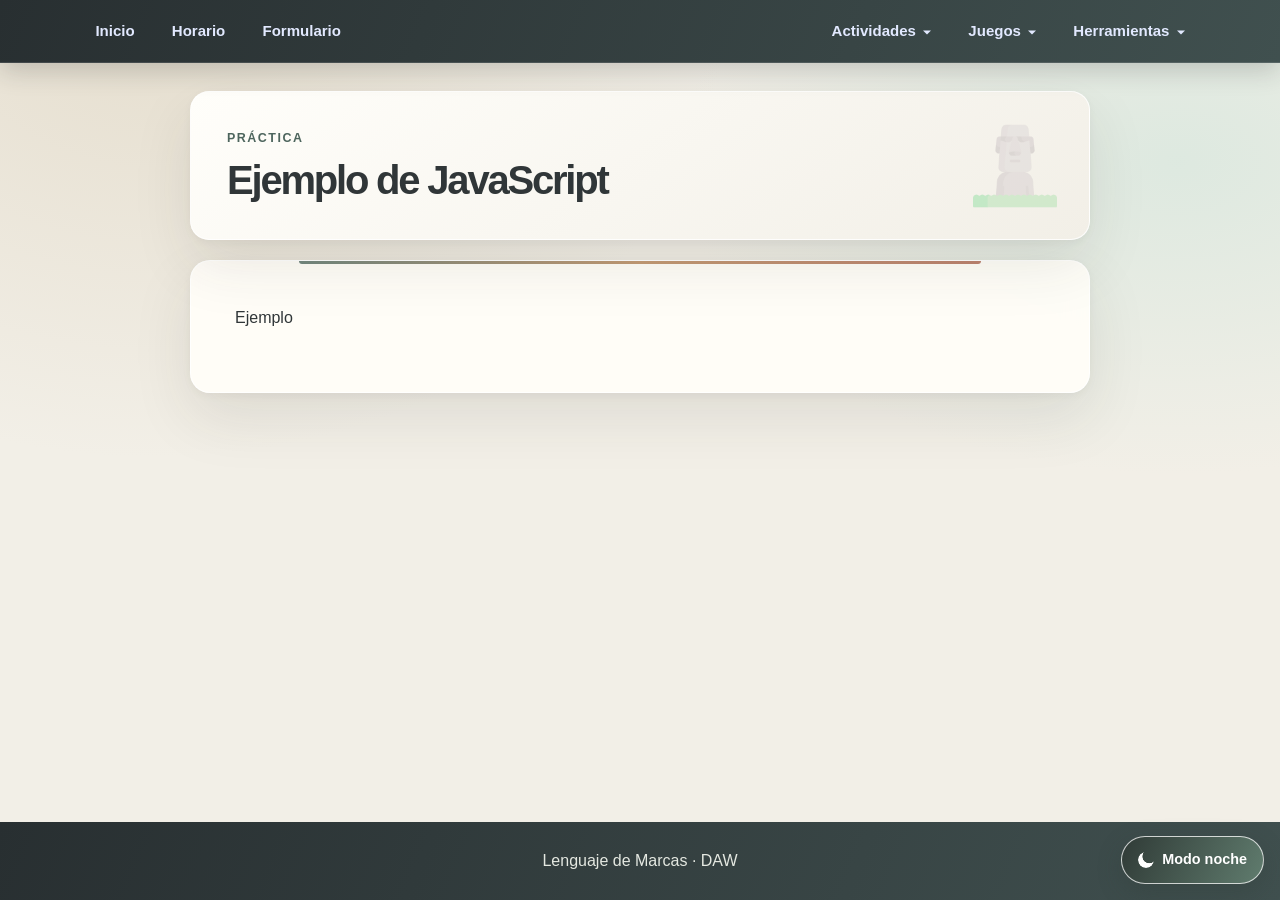
<file: html/JavaScript.html>
<!doctype html>
<html lang="es">
  <head>
    <meta charset="UTF-8" />
    <meta name="viewport" content="width=device-width, initial-scale=1" />
    <title>Ejemplo de JavaScript</title>
    <link rel="icon" type="image/png" sizes="512x512" href="../img/favicon%20moai.png" />
    <link rel="shortcut icon" type="image/png" href="../img/favicon%20moai.png" />
    <link rel="apple-touch-icon" sizes="512x512" href="../img/favicon%20moai.png" />
    <link rel="stylesheet" href="../css/estilo.css" />
    <script src="../js/codigo.js" defer></script>
    <script src="../js/tema.js" defer></script>
  </head>
  <body>
    <nav class="site-navigation" aria-label="Navegación principal">
      <ul class="nav-primary">
        <li><a href="../index.html">Inicio</a></li>
        <li><a href="horario.html">Horario</a></li>
        <li><a href="formulario.html">Formulario</a></li>
      </ul>
      <ul class="nav-secondary">
        <li>
          <details class="nav-dropdown">
            <summary>Actividades</summary>
            <div class="nav-menu">
              <a href="../actividades.html">Ver todas</a>
              <details class="nav-subdropdown">
                <summary>Act. 1</summary>
                <div class="nav-submenu">
                  <a href="../Act1/Ej1.html">Ej. 1</a>
                  <a href="../Act1/Ej2.html">Ej. 2</a>
                  <a href="../Act1/Ej3.html">Ej. 3</a>
                </div>
              </details>
              <details class="nav-subdropdown">
                <summary>Act. 2</summary>
                <div class="nav-submenu">
                  <a href="../Act2/Ej1.html">Ej. 1</a>
                  <a href="../Act2/Ej2.html">Ej. 2</a>
                  <a href="../Act2/ej3.html">Ej. 3</a>
                </div>
              </details>
            </div>
          </details>
        </li>
        <li>
          <details class="nav-dropdown">
            <summary>Juegos</summary>
            <div class="nav-menu">
              <a href="PPTjuego.html">Piedra, papel o tijera</a>
            </div>
          </details>
        </li>
        <li>
          <details class="nav-dropdown">
            <summary>Herramientas</summary>
            <div class="nav-menu">
              <a href="Calculadora.html">Calculadora</a>
            </div>
          </details>
        </li>
      </ul>
    </nav>
    <noscript>
      <p>Bienvenido a mi sitio</p>
      <p>
        La página que estás viendo requiere para su funcionamiento el uso de
        JavaScript. Si lo has deshabilitado intencionalmente, por favor vuelve a
        activarlo.
      </p>
    </noscript>
    <header>
      <p class="eyebrow">Práctica</p>
      <h1>Ejemplo de JavaScript</h1>
    </header>

    <main>
      <p>Ejemplo</p>
    </main>
    <footer><p>Lenguaje de Marcas · DAW</p></footer>
  </body>
</html>
</file>
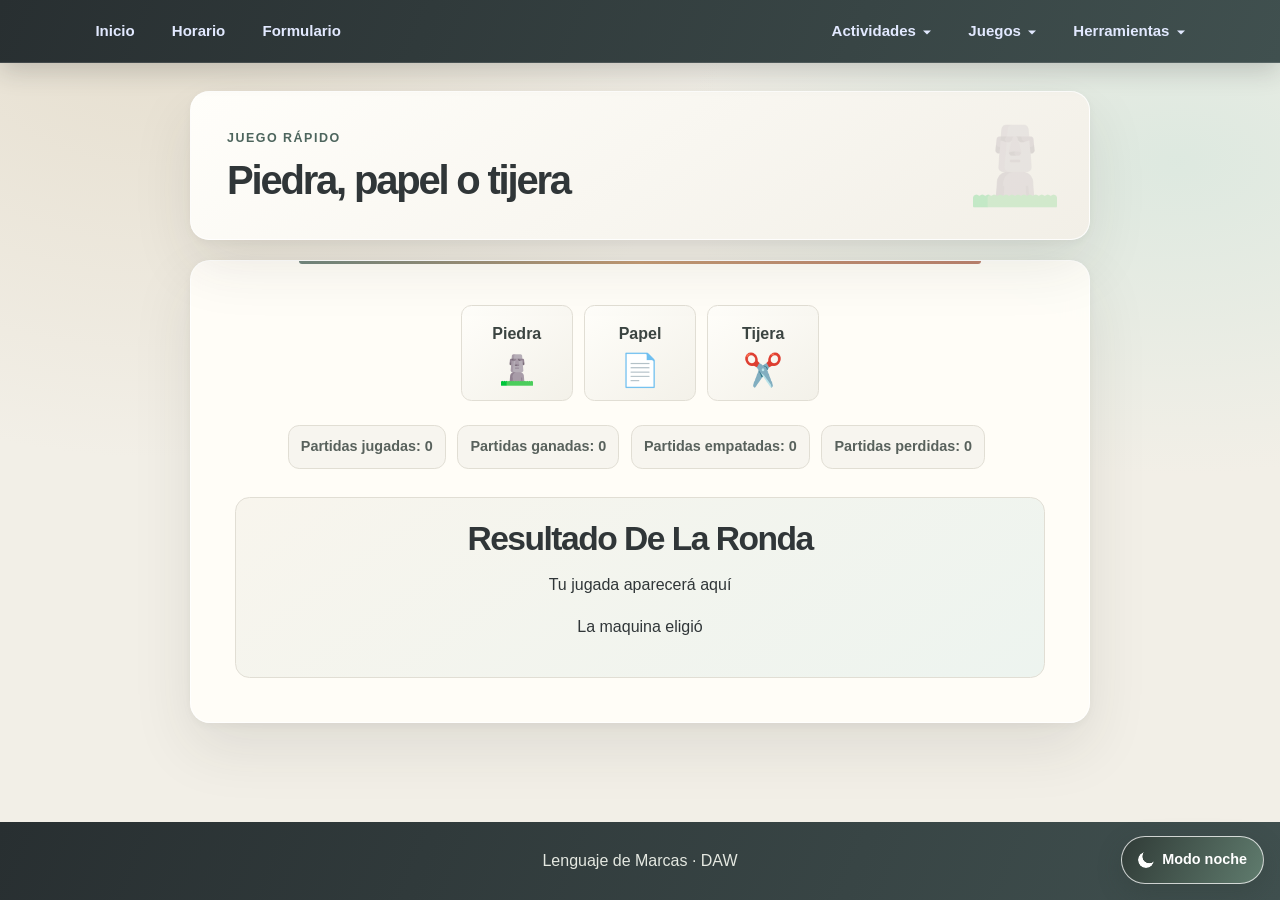
<file: html/PPTjuego.html>
<!doctype html>
<html lang="es">
  <head>
    <meta charset="UTF-8" />
    <meta name="viewport" content="width=device-width, initial-scale=1" />
    <title>Piedra, papel o tijera</title>
    <link rel="icon" type="image/png" sizes="512x512" href="../img/favicon%20moai.png" />
    <link rel="shortcut icon" type="image/png" href="../img/favicon%20moai.png" />
    <link rel="apple-touch-icon" sizes="512x512" href="../img/favicon%20moai.png" />
    <link rel="stylesheet" href="../css/estilo.css" />
    <script src="../js/juego.js" defer></script>
    <script src="../js/tema.js" defer></script>
  </head>
  <body>
    <nav class="site-navigation" aria-label="Navegación principal">
      <ul class="nav-primary">
        <li><a href="../index.html">Inicio</a></li>
        <li><a href="horario.html">Horario</a></li>
        <li><a href="formulario.html">Formulario</a></li>
      </ul>
      <ul class="nav-secondary">
        <li>
          <details class="nav-dropdown">
            <summary>Actividades</summary>
            <div class="nav-menu">
              <a href="../actividades.html">Ver todas</a>
              <details class="nav-subdropdown">
                <summary>Act. 1</summary>
                <div class="nav-submenu">
                  <a href="../Act1/Ej1.html">Ej. 1</a>
                  <a href="../Act1/Ej2.html">Ej. 2</a>
                  <a href="../Act1/Ej3.html">Ej. 3</a>
                </div>
              </details>
              <details class="nav-subdropdown">
                <summary>Act. 2</summary>
                <div class="nav-submenu">
                  <a href="../Act2/Ej1.html">Ej. 1</a>
                  <a href="../Act2/Ej2.html">Ej. 2</a>
                  <a href="../Act2/ej3.html">Ej. 3</a>
                </div>
              </details>
            </div>
          </details>
        </li>
        <li>
          <details class="nav-dropdown">
            <summary>Juegos</summary>
            <div class="nav-menu">
              <a href="PPTjuego.html">Piedra, papel o tijera</a>
            </div>
          </details>
        </li>
        <li>
          <details class="nav-dropdown">
            <summary>Herramientas</summary>
            <div class="nav-menu">
              <a href="Calculadora.html">Calculadora</a>
            </div>
          </details>
        </li>
      </ul>
    </nav>
    <header>
      <p class="eyebrow">Juego rápido</p>
      <h1>Piedra, papel o tijera</h1>
    </header>
    <main class="game-page">
      <div class="opciones">
        <button type="button" onclick="juego('piedra')">
          Piedra
          <span class="opcion-simbolo" aria-hidden="true">
            <img src="../img/favicon%20moai.png" alt="" />
          </span>
        </button>
        <button type="button" onclick="juego('papel')">
          Papel
          <span class="opcion-simbolo" aria-hidden="true">📄</span>
        </button>
        <button type="button" onclick="juego('tijera')">
          Tijera
          <span class="opcion-simbolo" aria-hidden="true">✂️</span>
        </button>
      </div>

      <p id="marcador">Partidas jugadas: 0</p>
      <p id="ganadas">Partidas ganadas: 0</p>
      <p id="empatadas">Partidas empatadas: 0</p>
      <p id="perdidas">Partidas perdidas: 0</p>

      <section id="resultado">
        <h2>Resultado de la ronda</h2>
        <p id="jugada-jugador">Tu jugada aparecerá aquí</p>
        <p id="jugada-maquina">La maquina eligió</p>
        <p id="mensaje"></p>
      </section>
    </main>
    <footer><p>Lenguaje de Marcas · DAW</p></footer>
  </body>
</html>
</file>
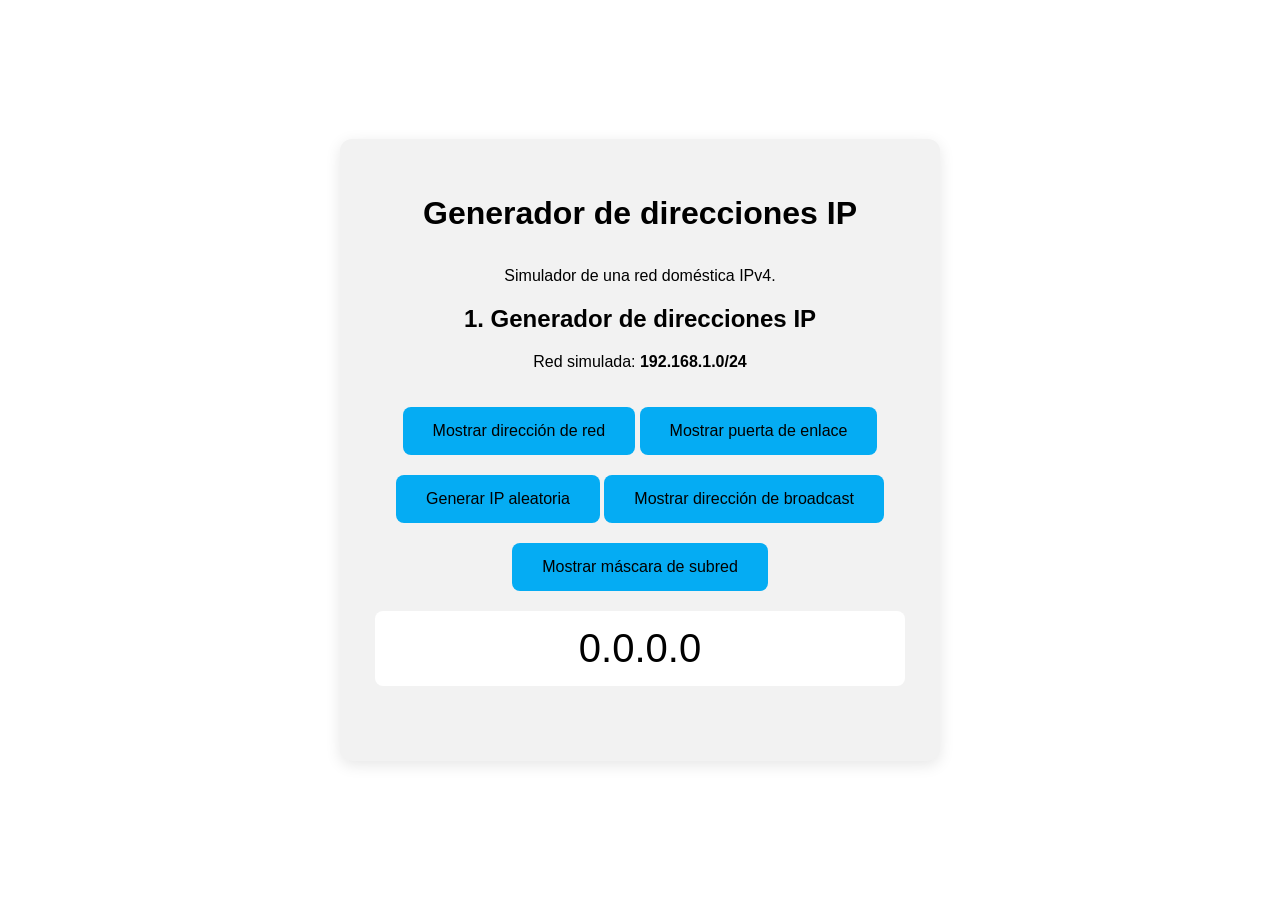
<file: generadorIPs/html/generadoresIPs.html>
<!doctype html>
<html lang="es">
  <head>
    <meta charset="UTF-8" />
    <meta name="viewport" content="width=device-width, initial-scale=1.0" />
    <title>Generador de IPs</title>
    <link rel="stylesheet" href="../estilos/generadorIPs.css" />
    <script src="../scripts/generadorIPs.js"></script>
  </head>
  <body>
    <header></header>

    <main class="contenedor">
      <h1>Generador de direcciones IP</h1>
      <p>Simulador de una red doméstica IPv4.</p>

      <section>
        <h2>1. Generador de direcciones IP</h2>

        <p>Red simulada: <b>192.168.1.0/24</b></p>

        <button onclick="mostrarDireccionRed()">Mostrar dirección de red</button>
        <button onclick="mostrarPuertaEnlace()">Mostrar puerta de enlace</button>
        <button onclick="generarIP()">Generar IP aleatoria</button>
        <button onclick="mostrarBroadcast()">Mostrar dirección de broadcast</button>
        <button onclick="mostrarMascara()">Mostrar máscara de subred</button>

        <p id="ip">0.0.0.0</p>
      </section>
    </main>

    <footer></footer>
  </body>
</html>
</file>
<file: css/estilo.css>
:root {
  color-scheme: light;
  font-family:
    Inter, "Segoe UI", Roboto, Helvetica, Arial, sans-serif;
  color: #303638;
  background: #f2efe7;
  font-synthesis: none;
  text-rendering: optimizeLegibility;
  -webkit-font-smoothing: antialiased;
  -moz-osx-font-smoothing: grayscale;
  --color-ink: #303638;
  --color-primary: #71867d;
  --color-primary-dark: #4d655d;
  --color-accent: #bc826e;
  --color-muted: #727772;
  --color-border: #dedbd1;
  --surface: #fffdf8;
  --shadow-card: 0 24px 60px rgb(53 48 39 / 10%), 0 3px 12px rgb(53 48 39 / 5%);
}

* {
  box-sizing: border-box;
}

body {
  display: flex;
  min-height: 100vh;
  flex-direction: column;
  margin: 0;
  color: #303638;
  background-color: #f2efe7;
  background-image:
    radial-gradient(ellipse at 12% 0%, rgb(219 208 186 / 56%), transparent 36%),
    radial-gradient(ellipse at 92% 18%, rgb(199 226 216 / 48%), transparent 30%);
  line-height: 1.65;
}

body[background] {
  background-color: #f2efe7;
}

header {
  position: relative;
  z-index: 1;
  display: flex;
  align-items: flex-start;
  flex-direction: column;
  gap: 0.55rem;
  width: min(100% - 2rem, 900px);
  margin: 1.75rem auto 0;
  padding: clamp(1.4rem, 4vw, 2.25rem);
  padding-right: clamp(5.5rem, 10vw, 8rem);
  border: 1px solid rgb(255 255 255 / 82%);
  border-radius: 1.2rem;
  color: var(--color-ink);
  background: linear-gradient(145deg, #fffefa, #f2efe7);
  box-shadow: var(--shadow-card);
}

header::after {
  position: absolute;
  top: 50%;
  right: clamp(1rem, 3vw, 2rem);
  width: clamp(3.5rem, 8vw, 5.25rem);
  aspect-ratio: 1;
  background: url("../img/favicon%20moai.png") center / contain no-repeat;
  content: "";
  opacity: 0.2;
  pointer-events: none;
  transform: translateY(-50%);
}

header h1 {
  margin: 0;
  color: var(--color-ink);
  font-size: clamp(1.8rem, 4vw, 2.5rem);
  font-weight: 750;
  letter-spacing: -0.055em;
  line-height: 1.15;
}

.eyebrow {
  margin: 0;
  color: var(--color-primary-dark);
  font-size: 0.78rem;
  font-weight: 750;
  letter-spacing: 0.12em;
  text-transform: uppercase;
}

body > h1 {
  width: min(100% - 2rem, 820px);
  margin: 2.5rem auto 0;
  color: var(--color-ink);
  font-size: clamp(2rem, 6vw, 3rem);
  font-weight: 760;
  letter-spacing: -0.055em;
  line-height: 1.15;
  text-align: center;
}

nav {
  display: flex;
  flex-wrap: wrap;
  gap: 0.4rem;
}

nav ul {
  margin: 0;
  padding: 0;
  list-style: none;
}

nav a {
  display: block;
  padding: 0.55rem 0.9rem;
  border: 1px solid transparent;
  border-radius: 0.7rem;
  color: #e2e9ff;
  font-size: 0.94rem;
  font-weight: 650;
  text-decoration: none;
  transition:
    background-color 180ms ease,
    border-color 180ms ease,
    color 180ms ease,
    transform 180ms ease;
}

nav a:hover,
nav a:focus-visible {
  transform: translateY(-1px);
  border-color: rgb(255 255 255 / 17%);
  color: #fff;
  background: rgb(255 255 255 / 11%);
}

.site-navigation {
  display: grid;
  grid-template-columns: minmax(0, 1fr) auto;
  position: sticky;
  top: 0;
  z-index: 20;
  align-items: center;
  gap: 0.75rem;
  width: 100%;
  padding: 0.55rem max(1rem, calc((100% - 1120px) / 2));
  border-bottom: 1px solid rgb(255 255 255 / 12%);
  background: linear-gradient(112deg, #282f31 0%, #40504f 100%);
  box-shadow: 0 8px 26px rgb(34 42 39 / 20%);
}

.activity-embedded .site-navigation {
  display: none;
}

.site-navigation > ul {
  display: flex;
  flex-wrap: wrap;
  align-items: center;
  width: auto;
  gap: 0.4rem;
}

.site-navigation > .nav-primary {
  justify-content: flex-start;
}

.site-navigation > .nav-secondary {
  justify-content: flex-end;
}

.site-navigation .nav-dropdown {
  position: relative;
}

.site-navigation .nav-dropdown summary {
  display: block;
  padding: 0.55rem 0.9rem;
  border: 1px solid transparent;
  border-radius: 0.7rem;
  color: #e2e9ff;
  font-size: 0.94rem;
  font-weight: 650;
  cursor: pointer;
  list-style: none;
}

.site-navigation .nav-dropdown summary::after {
  display: inline-block;
  margin-left: 0.45rem;
  border: 0.3rem solid transparent;
  border-top-color: currentColor;
  content: "";
  transform: translateY(0.15rem);
  transition: transform 160ms ease;
}

.site-navigation .nav-dropdown summary::-webkit-details-marker {
  display: none;
}

.site-navigation .nav-dropdown summary:hover,
.site-navigation .nav-dropdown summary:focus-visible,
.site-navigation .nav-dropdown[open] summary {
  border-color: rgb(255 255 255 / 17%);
  color: #fff;
  background: rgb(255 255 255 / 11%);
}

.site-navigation .nav-dropdown[open] summary::after,
.site-navigation .nav-dropdown:focus-within summary::after {
  transform: translateY(-0.05rem) rotate(180deg);
}

.site-navigation .nav-menu {
  display: none;
  position: absolute;
  top: 100%;
  left: 0;
  z-index: 5;
  min-width: 12rem;
  padding: 0.35rem;
  border: 1px solid rgb(255 255 255 / 17%);
  border-radius: 0.7rem;
  background: #354341;
  box-shadow: 0 8px 26px rgb(25 34 30 / 28%);
}

.site-navigation .nav-dropdown[open] > .nav-menu,
.site-navigation .nav-dropdown:focus-within > .nav-menu {
  display: block;
}

@media (hover: hover) {
  .site-navigation .nav-dropdown:hover > .nav-menu {
    display: block;
  }

  .site-navigation .nav-dropdown:hover summary::after {
    transform: translateY(-0.05rem) rotate(180deg);
  }
}

.site-navigation .nav-menu a {
  white-space: nowrap;
}

.site-navigation .nav-subdropdown {
  position: relative;
}

.site-navigation .nav-subdropdown > summary {
  display: flex;
  align-items: center;
  justify-content: space-between;
  padding: 0.55rem 0.65rem;
  border: 1px solid transparent;
  border-radius: 0.5rem;
  color: #e2e9ff;
  font-size: 0.94rem;
  font-weight: 650;
  cursor: pointer;
  list-style: none;
}

.site-navigation .nav-subdropdown > summary::-webkit-details-marker {
  display: none;
}

.site-navigation .nav-subdropdown > summary::after {
  margin-left: 1rem;
  border: 0.3rem solid transparent;
  border-left-color: currentColor;
  content: "";
  transition: transform 160ms ease;
}

.site-navigation .nav-subdropdown > summary:hover,
.site-navigation .nav-subdropdown > summary:focus-visible,
.site-navigation .nav-subdropdown[open] > summary {
  border-color: rgb(255 255 255 / 17%);
  color: #fff;
  background: rgb(255 255 255 / 11%);
}

.site-navigation .nav-subdropdown[open] > summary::after,
.site-navigation .nav-subdropdown:focus-within > summary::after {
  transform: rotate(90deg);
}

.site-navigation .nav-submenu {
  display: none;
  position: absolute;
  top: -0.35rem;
  left: calc(100% - 0.15rem);
  z-index: 6;
  min-width: 12rem;
  padding: 0.35rem;
  border: 1px solid rgb(255 255 255 / 17%);
  border-radius: 0.7rem;
  background: #354341;
  box-shadow: 0 8px 26px rgb(25 34 30 / 28%);
}

.site-navigation .nav-subdropdown[open] > .nav-submenu,
.site-navigation .nav-subdropdown:focus-within > .nav-submenu {
  display: block;
}

@media (hover: hover) {
  .site-navigation .nav-subdropdown:hover > .nav-submenu {
    display: block;
  }
}

main {
  position: relative;
  width: min(100% - 2rem, 900px);
  margin: 1.25rem auto 2.5rem;
  padding: clamp(1.4rem, 4vw, 2.75rem);
  overflow: hidden;
  border: 1px solid rgb(255 255 255 / 82%);
  border-radius: 1.25rem;
  background: rgb(255 253 248 / 96%);
  box-shadow: var(--shadow-card);
  backdrop-filter: blur(12px);
}

main.calculator-page {
  display: grid;
  grid-template-columns: repeat(2, minmax(0, 1fr));
  align-items: start;
  gap: clamp(1rem, 3vw, 2rem);
}

main.home-content {
  display: grid;
  grid-template-columns: minmax(0, 1.1fr) minmax(0, 0.9fr);
  gap: clamp(1.5rem, 4vw, 3rem);
}

.home-content h2,
.home-content h3 {
  color: var(--color-ink);
}

.home-content h2 {
  margin-top: 0;
  font-size: clamp(1.65rem, 4vw, 2.2rem);
  letter-spacing: -0.045em;
  line-height: 1.2;
}

.home-content h3 {
  margin: 1.75rem 0 0.75rem;
  font-size: 1.1rem;
}

.home-feature {
  align-self: center;
  padding: clamp(1rem, 3vw, 1.5rem);
  border: 1px solid var(--color-border);
  border-radius: 1rem;
  background: linear-gradient(145deg, #fbf8f0, #eff5f0);
}

.home-feature h2 {
  font-size: 1.25rem;
}

.home-feature img {
  display: block;
  width: 100%;
  max-height: 340px;
  object-fit: cover;
}

.module-list {
  display: grid;
  grid-template-columns: repeat(2, minmax(0, 1fr));
  gap: 0.5rem 1.5rem;
  padding-left: 1.25rem;
  color: #536079;
}

main.schedule-content {
  width: min(100% - 2rem, 1240px);
  padding: clamp(0.75rem, 2vw, 1.5rem);
}

.form-actions {
  display: flex;
  flex-wrap: wrap;
  gap: 0.75rem;
  margin-top: 1rem;
}

main::before {
  position: absolute;
  top: 0;
  right: 12%;
  left: 12%;
  height: 3px;
  border-radius: 0 0 1rem 1rem;
  background: linear-gradient(90deg, var(--color-primary), #c39a73, var(--color-accent));
  content: "";
}

main h2 {
  margin: 0 0 1.5rem;
  color: var(--color-ink);
  font-size: clamp(1.55rem, 4vw, 2.1rem);
  font-weight: 750;
  letter-spacing: -0.045em;
  line-height: 1.25;
}

p {
  margin: 0 0 1rem;
}

a {
  color: var(--color-primary-dark);
  text-underline-offset: 0.2em;
  transition: color 160ms ease;
}

a:hover {
  color: #344c48;
}

form fieldset {
  min-width: 0;
  margin: 0;
  padding: clamp(1rem, 3vw, 1.6rem);
  border: 1px solid var(--color-border);
  border-radius: 0.9rem;
  background: linear-gradient(145deg, #fffefa, #f8f6ef);
}

form legend {
  padding: 0 0.55rem;
  color: var(--color-ink);
  font-size: 1.05rem;
  font-weight: 750;
}

form p {
  margin: 0 0 1.1rem;
}

form label {
  display: inline-block;
  margin-bottom: 0.35rem;
  color: #454c48;
  font-size: 1.125rem;
  font-weight: 650;
  line-height: 1.45;
}

input:not([type="radio"]),
textarea {
  max-width: 100%;
  padding: 0.7rem 0.85rem;
  border: 1px solid #d9d8d0;
  border-radius: 0.65rem;
  color: #303638;
  background: #fffefa;
  font: inherit;
  transition:
    border-color 180ms ease,
    box-shadow 180ms ease,
    background-color 180ms ease;
}

form input:not([type="radio"]),
form textarea {
  display: block;
  width: 100%;
  min-height: 3.25rem;
  padding: 0.8rem 1rem;
  font-size: 1.125rem;
}

form textarea {
  min-height: 12rem;
  line-height: 1.55;
  resize: vertical;
}

input:not([type="radio"]):focus,
textarea:focus {
  border-color: var(--color-primary);
  outline: none;
  background: #fffefa;
  box-shadow: 0 0 0 4px rgb(113 134 125 / 18%);
}

form input[type="radio"] {
  width: 1.15rem;
  height: 1.15rem;
  margin: 0 0.45rem 0 0;
  accent-color: var(--color-primary);
  vertical-align: -0.12rem;
}

form input[type="radio"] + label {
  margin: 0 1rem 0 0;
  font-weight: 450;
}

button {
  padding: 0.7rem 1.05rem;
  border: 1px solid var(--color-border);
  border-radius: 0.65rem;
  color: #3b4441;
  background: #fffefa;
  font: inherit;
  font-weight: 650;
  cursor: pointer;
  transition:
    border-color 180ms ease,
    background-color 180ms ease,
    box-shadow 180ms ease,
    color 180ms ease,
    transform 180ms ease;
}

button:hover {
  transform: translateY(-1px);
  border-color: #b6c4bb;
  color: var(--color-primary-dark);
  background: #f2f5ef;
  box-shadow: 0 5px 14px rgb(53 67 61 / 10%);
}

button:active {
  transform: translateY(0);
}

button:focus-visible,
a:focus-visible {
  outline: 3px solid rgb(113 134 125 / 55%);
  outline-offset: 3px;
}

form button[type="submit"] {
  border-color: transparent;
  color: #fff;
  background: linear-gradient(110deg, #596e65, #77988a);
  box-shadow: 0 7px 16px rgb(67 92 81 / 24%);
}

form button[type="submit"]:hover {
  color: #fff;
  background: linear-gradient(110deg, #43584f, #648577);
  box-shadow: 0 9px 20px rgb(67 92 81 / 30%);
}

form button[type="reset"] {
  color: #536079;
}

.calculator {
  width: min(100% - 2rem, 360px);
  margin: 2rem auto;
  table-layout: fixed;
  border: 1px solid rgb(255 255 255 / 82%);
  border-radius: 1.2rem;
  border-spacing: 0;
  background: rgb(255 253 248 / 96%);
  box-shadow: 0 28px 65px rgb(53 48 39 / 14%), 0 6px 16px rgb(53 48 39 / 7%);
}

.calculator th {
  padding: 0.45rem;
  border: 0;
  color: #303638;
  background: transparent;
}

.calculator tr:first-child th {
  padding: 1rem 1rem 0.7rem;
}

.calculator input {
  width: 100%;
  min-height: 3.8rem;
  border: 1px solid #e4e0d6;
  border-radius: 0.8rem;
  color: var(--color-ink);
  background: #f8f6ef;
  font-size: 1.7rem;
  font-weight: 650;
  text-align: right;
}

.calculator button {
  width: 100%;
  min-height: 3rem;
  border-color: transparent;
  border-radius: 0.75rem;
  color: #3b4441;
  background: #f1f1ea;
  font-size: 1.05rem;
  font-weight: 650;
}

.calculator button:hover {
  border-color: #cbd6ce;
  color: var(--color-primary-dark);
  background: #e8eee8;
}

.calculator tbody tr:nth-child(2) button,
.calculator tbody tr td:last-child button {
  color: #4d655d;
  background: #e5ece5;
}

.calculator tbody tr:nth-child(2) button:hover,
.calculator tbody tr td:last-child button:hover {
  color: #fff;
  background: var(--color-primary);
}

.calculator tbody tr:last-child th:nth-child(3) button {
  border-color: transparent;
  color: #fff;
  background: linear-gradient(120deg, #596e65, #8b9b76);
  box-shadow: 0 5px 13px rgb(67 92 81 / 22%);
}

.calculator tbody tr:last-child th:nth-child(3) button:hover {
  background: linear-gradient(120deg, #43584f, #70835f);
}

.calculator-memory {
  width: min(100% - 2rem, 360px);
  margin: 2rem auto;
  padding: 1rem;
  border: 1px solid var(--color-border);
  border-radius: 0.9rem;
  color: var(--color-ink);
  background: var(--surface);
  box-shadow: var(--shadow-card);
  text-align: left;
}

.calculator-memory h2 {
  margin: 0 0 0.5rem;
  color: var(--color-ink);
  font-size: 1.2rem;
}

.calculator-memory p {
  margin: 0 0 0.6rem;
  overflow-wrap: anywhere;
}

.calculator-memory__note,
.calculator-memory__status {
  color: var(--color-muted);
  font-size: 0.9rem;
}

table:not(.calculator) {
  width: min(100% - 2rem, 1100px);
  margin: 2.5rem auto;
  border-collapse: separate;
  border-spacing: 0;
  overflow: hidden;
  border: 1px solid var(--color-border);
  border-radius: 0.9rem;
  background: var(--surface);
  box-shadow: var(--shadow-card);
}

table:not(.calculator) th,
table:not(.calculator) td {
  padding: 0.8rem;
  border-right: 1px solid rgb(23 32 51 / 8%);
  border-bottom: 1px solid rgb(23 32 51 / 8%);
  text-align: center;
}

table:not(.calculator) th {
  color: #fff;
  background: linear-gradient(110deg, #394744, #64776a);
  font-weight: 700;
}

table:not(.calculator) tr:last-child td {
  border-bottom: 0;
}

table:not(.calculator) th:last-child,
table:not(.calculator) td:last-child {
  border-right: 0;
}

.schedule td.Programación {
  color: #3d5149;
  background-color: #e6ebe2;
  font-weight: 400;
}

.schedule td.recess {
  color: #38695d;
  background-color: #dceee5;
  font-weight: 700;
  letter-spacing: 0.02em;
}

img {
  max-width: 100%;
  height: auto;
  border-radius: 0.85rem;
  box-shadow: 0 14px 32px rgb(34 49 91 / 13%);
}

.opciones {
  display: flex;
  flex-wrap: wrap;
  justify-content: center;
  gap: 0.7rem;
  margin-bottom: 1.5rem;
}

.game-page {
  text-align: center;
}

.opciones button {
  display: flex;
  min-height: 6rem;
  min-width: 7rem;
  flex-direction: column;
  align-items: center;
  justify-content: center;
  gap: 0.4rem;
  border-color: #e1ded4;
  background: linear-gradient(145deg, #fffefa, #f3f1e9);
}

.opcion-simbolo {
  font-size: 2rem;
  line-height: 1;
}

.opcion-simbolo img {
  display: block;
  width: 2rem;
  height: 2rem;
  border-radius: 0;
  object-fit: contain;
  box-shadow: none;
}

#marcador,
#ganadas,
#empatadas,
#perdidas {
  display: inline-block;
  margin: 0 0.45rem 0.75rem 0;
  padding: 0.55rem 0.75rem;
  border: 1px solid #e1ded4;
  border-radius: 0.7rem;
  color: #58615c;
  background: #f7f5ef;
  font-size: 0.9rem;
  font-weight: 600;
}

#resultado {
  margin-top: 1rem;
  padding: 1.25rem;
  border: 1px solid #e1ded4;
  border-radius: 0.9rem;
  background: linear-gradient(145deg, #f8f5ed, #edf4ef);
}

#resultado h2 {
  margin-bottom: 0.75rem;
  text-transform: capitalize;
}

footer {
  margin-top: auto;
  padding: 1.35rem 1.5rem;
  color: #e4e8e1;
  background: linear-gradient(112deg, #282f31 0%, #40504f 100%);
  text-align: center;
}

footer p {
  margin: 0.25rem 0;
}

footer a {
  color: #c6d6c9;
}

footer a:hover {
  color: #fff;
}

@media (max-width: 640px) {
  header {
    margin-top: 1rem;
    padding-right: 4.5rem;
  }

  header::after {
    right: 0.9rem;
    width: 2.8rem;
    opacity: 0.14;
  }

  nav {
    width: 100%;
  }

  .site-navigation {
    grid-template-columns: minmax(0, 1fr);
    padding: 0.45rem 0.65rem;
  }

  .site-navigation > .nav-primary {
    justify-content: flex-start;
  }

  .site-navigation > .nav-secondary {
    justify-content: flex-end;
    margin-left: 0;
  }

  .site-navigation > ul {
    width: 100%;
    gap: 0.2rem;
  }

  nav a {
    padding: 0.45rem 0.65rem;
  }

  .site-navigation .nav-dropdown summary {
    padding: 0.45rem 0.65rem;
  }

  .site-navigation .nav-submenu {
    position: static;
    min-width: 0;
    margin: 0.2rem 0 0 0.45rem;
    border: 0;
    background: rgb(0 0 0 / 12%);
    box-shadow: none;
  }

  form label,
  form input:not([type="radio"]),
  form textarea {
    font-size: 1rem;
  }

  main.home-content {
    grid-template-columns: 1fr;
  }

  main.calculator-page {
    grid-template-columns: minmax(0, 1fr);
  }

  .module-list {
    grid-template-columns: 1fr;
  }

  main {
    margin: 1.25rem auto;
    border-radius: 1rem;
  }

  table:not(.calculator) {
    display: block;
    overflow-x: auto;
    white-space: nowrap;
  }

  .calculator {
    width: min(100% - 2rem, 360px);
  }

  .opciones button {
    flex: 1 1 7rem;
  }
}

@media (prefers-reduced-motion: reduce) {
  *,
  *::before,
  *::after {
    scroll-behavior: auto !important;
    transition-duration: 0.01ms !important;
    animation-duration: 0.01ms !important;
    animation-iteration-count: 1 !important;
  }
}

#theme-toggle {
  position: fixed;
  right: max(1rem, env(safe-area-inset-right));
  bottom: max(1rem, env(safe-area-inset-bottom));
  z-index: 20;
  padding: 0.7rem 1rem;
  min-width: 7.8rem;
  border: 1px solid rgb(255 255 255 / 75%);
  border-radius: 999px;
  color: #fff;
  background: linear-gradient(115deg, #303b37, #607c6e);
  box-shadow: 0 8px 24px rgb(43 57 50 / 28%);
  font-size: 0.9rem;
  font-weight: 700;
}

#theme-toggle:hover {
  border-color: #fff;
  color: #fff;
  background: linear-gradient(115deg, #26312d, #4d695b);
  box-shadow: 0 10px 28px rgb(43 57 50 / 36%);
}

#theme-toggle {
  display: inline-flex;
  align-items: center;
  justify-content: center;
  gap: 0.5rem;
}

.theme-icon {
  display: inline-block;
  width: 1rem;
  height: 1rem;
  flex: 0 0 1rem;
}

.theme-icon--moon {
  border-radius: 50%;
  background: currentColor;
  -webkit-mask: radial-gradient(circle at 70% 28%, transparent 0 40%, #000 44%);
  mask: radial-gradient(circle at 70% 28%, transparent 0 40%, #000 44%);
}

.theme-icon--sun {
  background:
    radial-gradient(circle, currentColor 0 27%, transparent 31%),
    repeating-conic-gradient(currentColor 0deg 7deg, transparent 7deg 45deg);
}

:root[data-theme="night"] {
  color-scheme: dark;
  color: #e6e9e2;
  background: #151a1b;
  --color-ink: #e6e9e2;
  --color-primary: #a6b8aa;
  --color-primary-dark: #c1ceb9;
  --color-accent: #d29a81;
  --color-muted: #b0b8ae;
  --color-border: #414b47;
  --surface: #202727;
  --shadow-card: 0 24px 60px rgb(0 0 0 / 28%), 0 3px 12px rgb(0 0 0 / 18%);
}

:root[data-theme="night"] body {
  color: #e6e9e2;
  background: #151a1b !important;
  background-image:
    radial-gradient(ellipse at 12% 0%, rgb(133 112 81 / 17%), transparent 36%),
    radial-gradient(ellipse at 92% 18%, rgb(65 112 91 / 16%), transparent 30%) !important;
}

:root[data-theme="night"] body :is(h1, h2, h3, p, li, pre, b, caption, label, legend) {
  color: #e6e9e2 !important;
}

:root[data-theme="night"] header,
:root[data-theme="night"] .site-navigation,
:root[data-theme="night"] footer {
  color: #e6e9e2;
  background: linear-gradient(112deg, #151b1c 0%, #283433 100%);
}

:root[data-theme="night"] main,
:root[data-theme="night"] form fieldset,
:root[data-theme="night"] #resultado {
  border-color: #414b47;
  background: #202727;
  box-shadow: 0 24px 60px rgb(0 0 0 / 24%);
}

:root[data-theme="night"] .home-feature {
  border-color: #414b47;
  color: #e6e9e2;
  background: #202a27;
}

:root[data-theme="night"] .module-list {
  color: #c6cec3;
}

:root[data-theme="night"] form fieldset {
  background: linear-gradient(145deg, #202727, #202a27);
}

:root[data-theme="night"] form label {
  color: #c6cec3;
}

:root[data-theme="night"] input:not([type="radio"]),
:root[data-theme="night"] textarea,
:root[data-theme="night"] form input:not([type="radio"]),
:root[data-theme="night"] form textarea {
  border-color: #414b47;
  color: #e6e9e2;
  background: #171d1e;
}

:root[data-theme="night"] input:not([type="radio"]):focus,
:root[data-theme="night"] textarea:focus {
  border-color: #a6b8aa;
  box-shadow: 0 0 0 4px rgb(166 184 170 / 20%);
}

:root[data-theme="night"] button:not(#theme-toggle) {
  border-color: #414b47;
  color: #e2e7df;
  background: #29312e;
}

:root[data-theme="night"] button:not(#theme-toggle):hover {
  border-color: #718b79;
  color: #fff;
  background: #35463c;
}

:root[data-theme="night"] form button[type="submit"],
:root[data-theme="night"] form button[type="submit"]:hover,
:root[data-theme="night"] .calculator tbody tr:last-child th:nth-child(3) button,
:root[data-theme="night"] .calculator tbody tr:last-child th:nth-child(3) button:hover {
  border-color: transparent;
  color: #fff;
  background: linear-gradient(120deg, #596e65, #89765f);
}

:root[data-theme="night"] .calculator {
  border-color: #414b47;
  background: #202727;
  box-shadow: 0 28px 65px rgb(0 0 0 / 32%), 0 6px 16px rgb(0 0 0 / 18%);
}

:root[data-theme="night"] .calculator th {
  color: #e6e9e2;
  background: transparent;
}

:root[data-theme="night"] .calculator input {
  border-color: #414b47;
  color: #e6e9e2;
  background: #171d1e;
}

:root[data-theme="night"] .calculator button,
:root[data-theme="night"] .calculator tbody tr:nth-child(2) button,
:root[data-theme="night"] .calculator tbody tr td:last-child button {
  border-color: transparent;
  color: #dce5da;
  background: #2b3530;
}

:root[data-theme="night"] .calculator button:hover,
:root[data-theme="night"] .calculator tbody tr:nth-child(2) button:hover,
:root[data-theme="night"] .calculator tbody tr td:last-child button:hover {
  color: #fff;
  background: #4a6654;
}

:root[data-theme="night"] table:not(.calculator) {
  border-color: #414b47;
  background: #202727;
  box-shadow: 0 24px 60px rgb(0 0 0 / 22%);
}

:root[data-theme="night"] table:not(.calculator) th {
  color: #f1f3ed;
  background: linear-gradient(110deg, #293632, #40594a);
}

:root[data-theme="night"] table:not(.calculator) td {
  border-color: #414b47;
  color: #e6e9e2;
}

:root[data-theme="night"] table:not(.calculator):not(.schedule) td:not([style*="background"]) {
  background-color: #202727 !important;
}

:root[data-theme="night"] table:not(.calculator) td[style*="background"] {
  color: #28322d;
}

:root[data-theme="night"] table:not(.calculator) td[style*="rgb(161, 95, 95)"] {
  color: #fff;
}

:root[data-theme="night"] .schedule td {
  border-color: #414b47;
  color: #e6e9e2 !important;
  background-color: #202727 !important;
}

:root[data-theme="night"] .schedule td[style*="rgb(0, 158, 26)"],
:root[data-theme="night"] .schedule td[bgcolor] {
  background-color: #245743 !important;
}

:root[data-theme="night"] .schedule td[style*="rgb(226, 166, 216)"] {
  background-color: #594267 !important;
}

:root[data-theme="night"] .schedule td[style*="aqua"],
:root[data-theme="night"] .schedule td[style*="rgb(8, 248, 248)"],
:root[data-theme="night"] .schedule td[style*="rgb(94, 188, 216)"] {
  background-color: #245564 !important;
}

:root[data-theme="night"] .schedule td[style*="rgb(255, 207, 148)"],
:root[data-theme="night"] .schedule td[style*="rgb(233, 230, 183)"] {
  background-color: #66532f !important;
}

:root[data-theme="night"] .schedule td[style*="rgb(255, 131, 131)"] {
  background-color: #713e4a !important;
}

:root[data-theme="night"] .schedule td[style*="rgb(161, 95, 95)"] {
  background-color: #623b47 !important;
}

:root[data-theme="night"] .schedule td.Programación {
  background-color: #354a40 !important;
}

:root[data-theme="night"] .schedule td.recess {
  background-color: #23483f !important;
  font-weight: 650;
}

:root[data-theme="night"] .liNone,
:root[data-theme="night"] .tabladiv1,
:root[data-theme="night"] .tabladiv2,
:root[data-theme="night"] .cap4footer,
:root[data-theme="night"] .tabla1,
:root[data-theme="night"] .tabla2,
:root[data-theme="night"] .td1,
:root[data-theme="night"] .td2,
:root[data-theme="night"] .th2 {
  border-color: #414b47;
}

:root[data-theme="night"] .liNone,
:root[data-theme="night"] .tabladiv1,
:root[data-theme="night"] .tabladiv2 {
  color: #e6e9e2;
  background-color: #202727;
}

:root[data-theme="night"] .td2,
:root[data-theme="night"] .th2 {
  color: #e6e9e2;
  background-color: #29312e;
}

:root[data-theme="night"] a {
  color: #b9cbb9;
}

:root[data-theme="night"] a:hover {
  color: #d7e5d5;
}

:root[data-theme="night"] #marcador,
:root[data-theme="night"] #ganadas,
:root[data-theme="night"] #empatadas,
:root[data-theme="night"] #perdidas {
  border-color: #414b47;
  color: #d2dbd0;
  background: #27322d;
}

:root[data-theme="night"] #theme-toggle {
  border-color: #778d7b;
  color: #202b26;
  background: linear-gradient(115deg, #c5d1bd, #8ec5b1);
  box-shadow: 0 8px 24px rgb(0 0 0 / 32%);
}

:root[data-theme="night"] #theme-toggle:hover {
  border-color: #dce8d9;
  color: #151d19;
  background: linear-gradient(115deg, #dbe5d2, #a4d5c1);
}

@media (prefers-reduced-motion: no-preference) {
  body,
  main,
  header,
  footer {
    transition:
      color 220ms ease,
      background-color 220ms ease,
      border-color 220ms ease;
  }
}
</file>
<file: css/estiloActividades.css>
.activities-page > header {
  width: min(100% - 2rem, 1120px);
}

.activities-page > header > p:last-child {
  margin: 0;
  color: var(--color-muted);
}

.activities-page main.activity-list {
  display: grid;
  width: min(100% - 2rem, 1120px);
  gap: 1.25rem;
  padding: clamp(1rem, 3vw, 2rem);
}

.activity-card {
  min-width: 0;
  padding: clamp(0.85rem, 2vw, 1.25rem);
  border: 1px solid var(--color-border);
  border-radius: 1rem;
  background: var(--surface);
  box-shadow: var(--shadow-card);
}

.activity-card-heading {
  display: flex;
  flex-wrap: wrap;
  align-items: center;
  justify-content: space-between;
  gap: 0.5rem 1rem;
  margin-bottom: 0.85rem;
}

.activity-card h2 {
  margin: 0;
  color: var(--color-ink);
  font-size: clamp(1.1rem, 2.5vw, 1.4rem);
}

.activity-card-heading a {
  color: var(--color-primary-dark);
  font-weight: 650;
  text-decoration: none;
}

.activity-card-heading a:hover,
.activity-card-heading a:focus-visible {
  text-decoration: underline;
}

.activity-card iframe {
  display: block;
  width: 100%;
  height: min(70vh, 48rem);
  min-height: 32rem;
  border: 1px solid var(--color-border);
  border-radius: 0.75rem;
  background: #fff;
}

:root[data-theme="night"] .activity-card {
  border-color: #34425b;
  background: #1b2638;
}

:root[data-theme="night"] .activity-card h2,
:root[data-theme="night"] .activity-card-heading a {
  color: #e8edf7;
}

:root[data-theme="night"] .activity-card iframe {
  border-color: #34425b;
  background: #101725;
}

@media (max-width: 640px) {
  .activity-card iframe {
    height: 65vh;
    min-height: 28rem;
  }
}
</file>
<file: Act1/css/estiloEj1.css>
body {
  margin: 0;
  padding: clamp(1rem, 4vw, 2.5rem);
  color: #263047;
  background: linear-gradient(140deg, #f7f8fc, #e8eefb);
  font-family: "Segoe UI", Arial, sans-serif;
}

.activity-embedded .site-navigation {
  display: none;
}

h1 {
  margin: 0 auto 1.5rem;
  color: #273d72;
  font-size: clamp(1.8rem, 5vw, 2.8rem);
  text-align: center;
}

h2 {
  margin: 0 auto 1.5rem;
  font-size: clamp(1.25rem, 3vw, 1.8rem);
}

img {
  display: block;
  width: min(100%, 32rem);
  height: auto !important;
  margin: 1.5rem auto;
  padding-left: 0 !important;
  border-radius: 0.9rem;
  object-fit: contain;
}

p {
  max-width: 56rem;
  margin: 1.25rem auto;
  font-size: clamp(1rem, 2.5vw, 1.35rem) !important;
  line-height: 1.65;
}

hr {
  max-width: 56rem;
  margin: 1.75rem auto;
  border: 0;
  border-top: 1px solid #cbd4e5;
}

table {
  display: block;
  width: min(100%, 56rem);
  margin: 1.5rem auto;
}

th {
  display: block;
  padding: 1rem !important;
  border: 1px solid #c5cee0 !important;
  border-radius: 0.8rem;
  background: #fff !important;
  font-weight: 500;
  text-align: left;
}

a {
  color: #394bc4;
  font-weight: 700;
}
</file>
<file: Act1/css/estiloAct1.css>
.cap4 {
    background-color: rgb(255, 208, 0);
    border: 5px solid rgb(255, 208, 0);
    padding: 20px;
    color: rgb(255, 255, 255);
    text-decoration: none;
}

.iraGoogle {
    background-color: rgb(255, 208, 0);
    border: 15px solid rgb(255, 208, 0);
    padding: 5px;
    color: rgb(255, 255, 255);
    text-decoration: none;
}
.cap4footer {
    background-color: rgb(27, 147, 245);
    border: 2px solid rgb(5, 5, 5);
    padding: 40px;
    color: rgb(3, 3, 3);
    font-weight: bold;
}
.flor {
    position: fixed;
    width: 50px;
    height: auto;
}

.tabla1 {
    border: 2px solid rgb(0, 26, 255);
    padding: 10px;
    text-align: center;
    border-spacing: 5px;
}
.td1 {
    border: 2px solid rgb(38, 0, 255);
    padding: 10px;
    text-align: center;
}
tr {

    padding: 15px;
    text-align: center;
}

.tabla2 {
    border-collapse: collapse;
    border: 2px solid rgb(255, 218, 10);
    padding: 10px;
    text-align: center;
    border-spacing: 5px;
}
.td2 {
    border: 2px solid #ffda0a;
    padding: 10px;
    text-align: center;
    background-color: rgb(218, 218, 218);
}
.th2 {
    border: 2px solid #ffda0a;
    padding: 10px;
    text-align: center;
    background-color: rgb(218, 218, 218)
}

.activity-embedded .site-navigation {
    display: none;
}
</file>
<file: Act2/cssAct2/estiloAct2.css>
.li1 {
  list-style-type: circle;
}
.ulsub1 {
  list-style-type: square;
}
.table1 {
  border-collapse: collapse;
  background-color: rgb(0, 238, 255);
  width: 100%;
  text-align: center;
  border-radius: 6px;
}
.liLetras {
  list-style-type: lower-alpha;
}
.liLower {
  list-style-type: lower-roman;
}
.liNone {
  list-style-type: none;
  display: flex;
  gap: 10px;
  color: rgb(255, 255, 255);
  font-size: 25px;
  background-color: rgb(128, 115, 103);
  width: 80%;
  padding: 25px;
  margin-bottom: 10px;
}
.liLine1 {
  background-color: rgb(21, 255, 0);
  width: 12%;
  padding: 20px;
  color: rgb(255, 255, 255);
  font-size: 20px;
}
.liLine2 {
  background-color: rgb(253, 0, 0);
  width: 12%;
  padding: 20px;
  color: rgb(255, 255, 255);
  font-size: 20px;
}
.bodyAct2 {
  border: 2px solid rgb(73, 106, 199);
  margin-left: 10px;
  padding-left: 5px;
  padding-top: 10px;
  padding-bottom: 10px;
}
.lista {
  font-size: 30px;
}
.tabladiv1 {
  border: 2px collapse rgb(73, 106, 199);
  background-color: rgb(152, 174, 175, 0.95);
  color: rgb(252, 252, 252);
  padding: 20px;
  padding-bottom: 15px;
}
.mark1 {
  background-color: rgb(245, 131, 255);
}
.border1 {
  border: 2px solid rgb(23, 139, 0);
  font-size: large;
}
.mark2 {
  font-style: italic;
  font-size: larger;
  background-color: rgb(255, 255, 255);
}
.tabladiv2 {
  border: 2px collapse rgb(73, 106, 199);
  background-color: rgb(223, 222, 191, 0.8);
  color: rgb(0, 0, 0);
  padding: 20px;
}
.body1 {
  padding-left: 30px;
  padding-bottom: 15px;
  padding-top: 15px;
  background-image: url("../img/controller.jfif");
}

.activity-embedded .site-navigation {
  display: none;
}
</file>
<file: css/estiloWebEj.css>
.schedule-page {
  background-color: #f5f7fc;
}

.schedule-page header {
  width: min(100% - 2rem, 1240px);
}

.schedule-page main {
  width: min(100% - 2rem, 1240px);
  overflow-x: auto;
}

.schedule-page table.schedule {
  display: table;
  width: 100%;
  min-width: 820px;
  margin: 0;
  overflow: visible;
  table-layout: fixed;
  white-space: normal;
}

.schedule-page .schedule th,
.schedule-page .schedule td {
  padding: clamp(0.65rem, 1vw, 0.95rem) 0.6rem;
  font-size: clamp(0.875rem, 0.4vw + 0.8rem, 1rem);
  line-height: 1.45;
  vertical-align: middle;
  overflow-wrap: anywhere;
  white-space: normal;
}

.schedule-page .schedule thead th {
  padding: 0.9rem 0.6rem;
  font-size: 0.82rem;
  letter-spacing: 0.06em;
  text-transform: uppercase;
}

.schedule-page .schedule caption {
  padding: 0.85rem 1rem;
  color: var(--color-ink);
  font-size: 1rem;
  font-weight: 700;
  text-align: left;
}

.schedule-page .schedule th:first-child,
.schedule-page .schedule td.time-slot {
  width: 7.25rem;
  color: #536079;
  background-color: #f5f7fc;
  font-weight: 700;
}

.schedule-page .schedule td.time-slot {
  font-size: 0.84rem;
  font-variant-numeric: tabular-nums;
}

.schedule td.Programación {
  color: #2b396f;
  background-color: #e4e9ff;
}

.schedule td.recess {
  color: #176253;
  background-color: #d9f3ee;
  font-weight: 750;
  letter-spacing: 0.06em;
  text-transform: uppercase;
}

.schedule td.subject-systems {
  color: #28603d;
  background-color: #e4f2e8;
}

.schedule td.subject-databases {
  color: #664572;
  background-color: #f2eaf5;
}

.schedule td.subject-employment {
  color: #713e43;
  background-color: #f5e8e9;
}

.schedule td.subject-english,
.schedule td.subject-sustainability {
  color: #245564;
  background-color: #e3f1f5;
}

.schedule td.subject-intermodular {
  color: #34603a;
  background-color: #e7f2e5;
}

.schedule td.subject-language {
  color: #70512b;
  background-color: #f8f0df;
}

.schedule td.subject-digitalization {
  color: #753e43;
  background-color: #f7e8e9;
}

.schedule td.subject-environments {
  color: #5e5730;
  background-color: #f3f0df;
}

:root[data-theme="night"] .schedule td.time-slot {
  color: #d4dced;
  background-color: #202d43 !important;
}

:root[data-theme="night"] .schedule td.subject-systems,
:root[data-theme="night"] .schedule td.subject-intermodular {
  color: #d8f0dc;
  background-color: #245743 !important;
}

:root[data-theme="night"] .schedule td.subject-databases {
  color: #f0def5;
  background-color: #594267 !important;
}

:root[data-theme="night"] .schedule td.subject-employment,
:root[data-theme="night"] .schedule td.subject-digitalization {
  color: #f7dfe2;
  background-color: #623b47 !important;
}

:root[data-theme="night"] .schedule td.subject-english,
:root[data-theme="night"] .schedule td.subject-sustainability {
  color: #d9edf4;
  background-color: #245564 !important;
}

:root[data-theme="night"] .schedule td.subject-language,
:root[data-theme="night"] .schedule td.subject-environments {
  color: #f1e7c9;
  background-color: #66532f !important;
}

:root[data-theme="night"] .schedule td.Programación {
  color: #e3e9ff;
  background-color: #2b3d60 !important;
}

:root[data-theme="night"] .schedule td.recess {
  color: #d7f0e9;
  background-color: #23483f !important;
}
</file>
<file: generadorIPs/estilos/generadorIPs.css>
*{

    box-sizing: border-box;

}

body{
    margin: 0;
    min-height: 100vh;
    display: flex;
    justify-content: center;
    align-items: center;
    font-family: Arial, sans-serif;
    background-color: rgb(255, 255, 255);
}

.contenedor{
    width: 90%;
    max-width: 600px;
    padding: 35px;
    text-align: center;
    border-radius: 12px;
    box-shadow: 0 4px 15px rgba(0, 0, 0, 0.1);
    background-color: #f2f2f2;
}

button{
    margin-top: 20px;
    padding: 15px 30px;
    font-size: 16px;
    background-color: #05acf3;
    border: none;
    border-radius: 8px;
    cursor: pointer;

}

h1{
    margin-bottom: 35px;
    color: black;
}

#ip{
    margin-top: 20px;
    padding: 15px 30px;
    font-size: 2.5rem;
    background-color: #ffffff;
    color: black;
    border: none;
    border-radius: 8px;
    cursor: pointer;
}

button:hover{
    background-color: blue;
}
</file>
